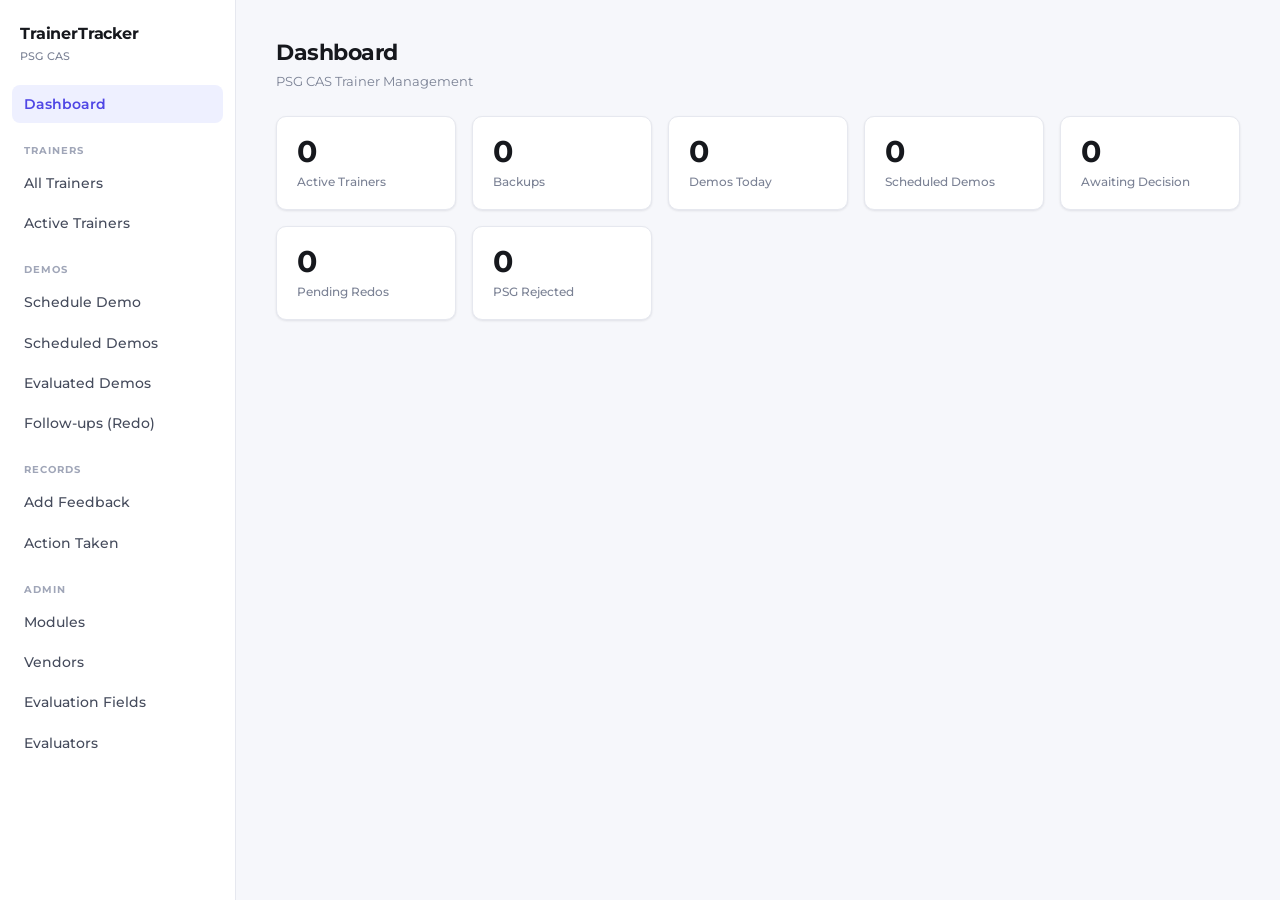
<file: index.html>
<!doctype html>
<html lang="en">
<head>
<meta charset="utf-8">
<meta name="viewport" content="width=device-width, initial-scale=1">
<title>TrainerTracker - PSG CAS</title>
<link rel="stylesheet" href="css/styles.css">
</head>
<body>
<nav id="nav"></nav>
<main id="main"></main>
<div id="loading"><div class="spin-wrap"><div class="spinner"></div><div class="spin-text">Loading…</div></div></div>
<div id="toast"></div>
<div id="modal-overlay" class="hidden"><div id="modal-box"></div></div>

<!-- 1. config + shared code (order matters) -->
<script src="config.js"></script>
<script src="common.js"></script>

<!-- 2. modules: ONE LINE PER MODULE. Nav order follows this order. -->
<script src="modules/dashboard.js"></script>
<script src="modules/trainers.js"></script>
<script src="modules/active.js"></script>
<script src="modules/demos.js"></script>
<script src="modules/feedback.js"></script>
<script src="modules/actions.js"></script>
<script src="modules/admin.js"></script>
<!-- <script src="modules/reports.js"></script>  ← add new modules here -->

<script>boot();</script>
</body>
</html>
</file>
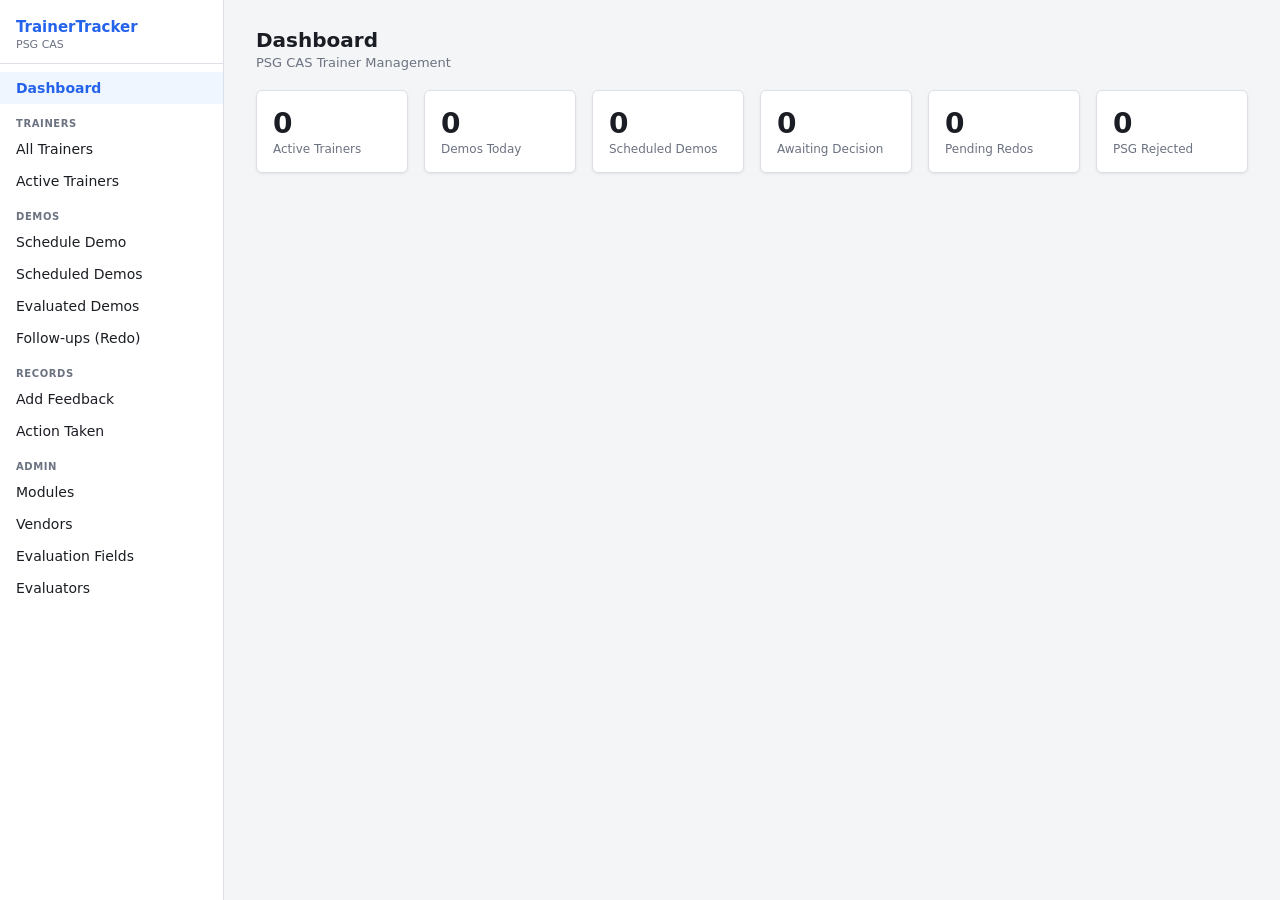
<file: index_old.html>
<!doctype html>
<html lang="en">
<head>
<meta charset="utf-8">
<meta name="viewport" content="width=device-width, initial-scale=1">
<title>TrainerTracker - PSG CAS</title>
<style>
*,*::before,*::after{box-sizing:border-box;margin:0;padding:0}
:root{
  --bg:#f4f5f7;--surface:#fff;--border:#dde1e7;--text:#1a1d23;--muted:#6b7280;
  --accent:#2563eb;--accent-h:#1d4ed8;--green:#16a34a;--amber:#d97706;--red:#dc2626;
  --blue:#2563eb;--grey:#6b7280;--radius:6px;--shadow:0 1px 3px rgba(0,0,0,.08);--nav-w:224px;
}
body{font-family:system-ui,sans-serif;font-size:14px;color:var(--text);background:var(--bg);display:flex;min-height:100vh}
#nav{width:var(--nav-w);background:var(--surface);border-right:1px solid var(--border);display:flex;flex-direction:column;position:fixed;top:0;left:0;bottom:0;z-index:100;overflow-y:auto}
#nav .brand{padding:18px 16px 12px;font-weight:700;font-size:15px;color:var(--accent);border-bottom:1px solid var(--border)}
#nav .brand span{display:block;font-weight:400;font-size:11px;color:var(--muted);margin-top:2px}
#nav ul{list-style:none;padding:8px 0;flex:1}
#nav ul li a{display:block;padding:8px 16px;color:var(--text);text-decoration:none;transition:background .15s}
#nav ul li a:hover{background:var(--bg)}
#nav ul li a.active{background:#eff6ff;color:var(--accent);font-weight:600}
#nav .section-label{padding:14px 16px 4px;font-size:10px;font-weight:700;color:var(--muted);text-transform:uppercase;letter-spacing:.06em}
#main{margin-left:var(--nav-w);flex:1;padding:28px 32px;max-width:1120px}
.page-head{display:flex;align-items:flex-start;justify-content:space-between;gap:16px;margin-bottom:20px;flex-wrap:wrap}
.page-head h1{font-size:20px;font-weight:700}
.page-head .sub{font-size:13px;color:var(--muted);margin-top:3px}
.btns{display:flex;gap:8px;flex-wrap:wrap}
.btn{display:inline-flex;align-items:center;gap:5px;padding:7px 14px;background:var(--accent);color:#fff;border:none;border-radius:var(--radius);font-size:13px;font-weight:500;cursor:pointer;text-decoration:none;transition:background .15s}
.btn:hover{background:var(--accent-h)}
.btn.ghost{background:transparent;color:var(--accent);border:1px solid var(--accent)}
.btn.ghost:hover{background:#eff6ff}
.btn.sm{padding:5px 10px;font-size:12px}
.btn.danger{background:var(--red)}.btn.danger:hover{background:#b91c1c}
.card{background:var(--surface);border:1px solid var(--border);border-radius:var(--radius);padding:20px;margin-bottom:20px;box-shadow:var(--shadow)}
.card-head{display:flex;align-items:center;justify-content:space-between;margin-bottom:14px}
.card-head h2{font-size:15px;font-weight:600}
.stats{display:grid;grid-template-columns:repeat(auto-fill,minmax(145px,1fr));gap:16px;margin-bottom:20px}
.stat{background:var(--surface);border:1px solid var(--border);border-radius:var(--radius);padding:16px;box-shadow:var(--shadow)}
.stat .n{font-size:28px;font-weight:700}.stat .l{font-size:12px;color:var(--muted);margin-top:2px}
.tbl-wrap{overflow-x:auto}
table{width:100%;border-collapse:collapse}
th,td{padding:15px 12px;text-align:left;border-bottom:1px solid var(--border);vertical-align:top}
th{font-size:12px;font-weight:600;color:var(--muted);text-transform:uppercase;letter-spacing:.04em;background:#f9fafb}
tr:hover td{background:#fafbff}
td.actions a{color:var(--accent);text-decoration:none;margin-right:10px;font-size:12px;cursor:pointer}
.badge{display:inline-block;padding:2px 8px;border-radius:99px;font-size:11px;font-weight:600}
.badge.green{background:#dcfce7;color:#166534}.badge.amber{background:#fef3c7;color:#92400e}
.badge.red{background:#fee2e2;color:#991b1b}.badge.blue{background:#dbeafe;color:#1e40af}
.badge.grey{background:#f3f4f6;color:#4b5563}.badge.purple{background:#f3e8ff;color:#6b21a8}
.badge.teal{display:inline-block;padding:2px 8px;border-radius:99px;font-size:11px;font-weight:600;background:#ccfbf1;color:#115e59}
.tag{display:inline-block;padding:2px 7px;background:#eff6ff;color:var(--accent);border-radius:4px;font-size:11px;margin:2px}
.filters{display:flex;gap:10px;flex-wrap:wrap;align-items:flex-end;margin-bottom:16px}
.filters label{display:flex;flex-direction:column;gap:4px;font-size:12px;font-weight:500;color:var(--muted)}
.filters select,.filters input{padding:7px 10px;border:1px solid var(--border);border-radius:var(--radius);font-size:13px;color:var(--text);background:var(--surface);min-width:140px}
.form-grid{display:grid;grid-template-columns:1fr 1fr;gap:16px}
.form-grid.single{grid-template-columns:1fr}
.field{display:flex;flex-direction:column;gap:5px}
.field.full{grid-column:1/-1}
label.lbl{font-size:12px;font-weight:600;color:var(--muted)}
input[type=text],input[type=date],input[type=email],input[type=number],select,textarea{padding:8px 10px;border:1px solid var(--border);border-radius:var(--radius);font-size:13px;color:var(--text);background:var(--surface);width:100%}
textarea{resize:vertical;min-height:70px}
.form-actions{margin-top:20px;display:flex;gap:10px}
.error-msg{color:var(--red);font-size:12px;margin-top:8px}
.hidden{display:none!important}
.score-table td input{padding:5px 8px;width:80px}
.score-table .max-lbl{color:var(--muted);font-size:12px}
.score-total{font-weight:600;margin-top:10px;font-size:13px}
.empty{color:var(--muted);font-size:13px;padding:20px 0;text-align:center}
#loading{position:fixed;inset:0;background:rgba(255,255,255,.80);display:flex;align-items:center;justify-content:center;z-index:9999}
.spin-wrap{display:flex;flex-direction:column;align-items:center;gap:14px}
.spinner{width:40px;height:40px;border:3px solid #dde1e7;border-top-color:var(--accent);border-radius:50%;animation:spin .7s linear infinite}
@keyframes spin{to{transform:rotate(360deg)}}
.spin-text{font-size:13px;font-weight:500;color:var(--accent);letter-spacing:.03em}
#toast{position:fixed;bottom:24px;right:24px;background:#1e293b;color:#fff;padding:10px 18px;border-radius:var(--radius);font-size:13px;z-index:9998;display:none}
#modal-overlay{position:fixed;inset:0;background:rgba(0,0,0,.35);z-index:200;display:flex;align-items:center;justify-content:center}
#modal-box{background:var(--surface);border-radius:var(--radius);padding:24px;width:90%;max-width:580px;max-height:90vh;overflow-y:auto;box-shadow:0 8px 32px rgba(0,0,0,.18)}
#modal-box h2{font-size:16px;margin-bottom:16px}
.jump{display:flex;gap:12px;flex-wrap:wrap;margin-bottom:18px}
.jump a{font-size:12px;color:var(--accent);text-decoration:none}
.jump a:hover{text-decoration:underline}
/* eval score comparison table */
.eval-grid th.eval-col{min-width:110px}
.avg-row td{font-weight:600;background:#f9fafb}
.info-row{display:flex;gap:24px;flex-wrap:wrap;margin-bottom:16px}
.info-row .info-item{font-size:13px}.info-row .info-item span{font-weight:600}

.shimmer{background:linear-gradient(90deg,#f0f0f0 25%,#e0e0e0 50%,#f0f0f0 75%);background-size:200% 100%;animation:shimmer 1.2s infinite;border-radius:4px;height:14px;margin:6px 0}
@keyframes shimmer{0%{background-position:200% 0}100%{background-position:-200% 0}}
.page-enter{animation:fadeSlide .18s ease}
@keyframes fadeSlide{from{opacity:0;transform:translateY(6px)}to{opacity:1;transform:translateY(0)}}
</style>
</head>
<body>
<nav id="nav">
  <div class="brand">TrainerTracker<span>PSG CAS</span></div>
  <ul>
    <li><a href="#" data-page="dashboard">Dashboard</a></li>
    <div class="section-label">Trainers</div>
    <li><a href="#" data-page="trainers">All Trainers</a></li>
    <li><a href="#" data-page="active">Active Trainers</a></li>
    <div class="section-label">Demos</div>
    <li><a href="#" data-page="schedule-demo">Schedule Demo</a></li>
    <li><a href="#" data-page="scheduled">Scheduled Demos</a></li>
    <li><a href="#" data-page="evaluated">Evaluated Demos</a></li>
    <li><a href="#" data-page="followups">Follow-ups (Redo)</a></li>
    <div class="section-label">Records</div>
    <li><a href="#" data-page="add-feedback">Add Feedback</a></li>
    <li><a href="#" data-page="action-taken">Action Taken</a></li>
    <div class="section-label">Admin</div>
    <li><a href="#" data-page="modules">Modules</a></li>
    <li><a href="#" data-page="vendors">Vendors</a></li>
    <li><a href="#" data-page="fields">Evaluation Fields</a></li>
    <li><a href="#" data-page="evaluators">Evaluators</a></li>
  </ul>
</nav>
<main id="main"></main>
<div id="loading"><div class="spin-wrap"><div class="spinner"></div><div class="spin-text">Loading…</div></div></div>
<div id="toast"></div>
<div id="modal-overlay" class="hidden"><div id="modal-box"></div></div>

<script>

// ════════════════════════════════════════════════════════════
// CONFIG
// ════════════════════════════════════════════════════════════


// ── state ─────────────────────────────────────────────────────
let DB = { vendors:[], modules:[], fields:[], evaluators:[], trainers:[], engagements:[], demos:[], evaluations:[], evaluationscores:[], decisions:[], feedback:[] };
let DB_READY = false;
let currentPage = "dashboard", currentParams = {};

// ── utils ─────────────────────────────────────────────────────
const $  = id => document.getElementById(id);
const el = (tag,cls="",html="") => { const e=document.createElement(tag); if(cls)e.className=cls; if(html)e.innerHTML=html; return e; };
const esc = s => String(s||"").replace(/&/g,"&amp;").replace(/</g,"&lt;").replace(/>/g,"&gt;");
const fmt = d => d ? String(d).slice(0,10).split("-").reverse().join("-") : "-";
const fmtToday = () => { const d=new Date(); return d.getFullYear()+"-"+String(d.getMonth()+1).padStart(2,"0")+"-"+String(d.getDate()).padStart(2,"0"); };
const isTrue = v => v===true||v==="TRUE"||v==="true";

function showLoading(v){ $("loading").style.display=v?"flex":"none"; }
function showToast(msg,dur=3000){ const t=$("toast"); t.textContent=msg; t.style.display="block"; setTimeout(()=>t.style.display="none",dur); }

// ── API ───────────────────────────────────────────────────────
// ════════════════════════════════════════════════════════════
// TURSO CONNECTION  (fill these two in)
// ════════════════════════════════════════════════════════════
const TURSO_URL   = "https://trainertracker-psgcas-cdc.aws-ap-south-1.turso.io";
const TURSO_TOKEN = "eyJhbGciOiJFZERTQSIsInR5cCI6IkpXVCJ9.[base64].N2ecOh0YfyiJXMRlRXkI8a3bcIicDfUuAkr0pHvIcs1Zevrmm5CeG-v7p-STtomLa9l7CXFrndO5EINr3VOvDA";

// ── low-level helpers ─────────────────────────────────────────
function tDecode(v){
  if(!v || v.type==="null") return "";
  if(v.type==="integer" || v.type==="float") return Number(v.value);
  return v.value;
}
function tEncode(v){
  if(v===null || v===undefined || v==="") return {type:"null"};
  if(typeof v==="boolean") return {type:"integer", value: v?"1":"0"};
  if(typeof v==="number")  return Number.isInteger(v) ? {type:"integer", value:String(v)} : {type:"float", value:v};
  return {type:"text", value:String(v)};
}
function tStmt(sql, args){ return {sql: sql, args: (args||[]).map(tEncode)}; }

async function tFetch(requests){
  const r = await fetch(TURSO_URL + "/v2/pipeline", {
    method: "POST",
    headers: {"Authorization":"Bearer "+TURSO_TOKEN, "Content-Type":"application/json"},
    body: JSON.stringify({requests: requests.concat([{type:"close"}])})
  });
  if(!r.ok) throw new Error("Database error " + r.status + ": " + (await r.text()).slice(0,200));
  const j = await r.json();
  j.results.forEach(res => { if(res.type==="error") throw new Error(res.error.message); });
  return j.results;
}

function tRows(result){
  const cols = result.cols.map(c => c.name);
  return result.rows.map(row => {
    const o = {};
    cols.forEach((c,i) => {
      const v = tDecode(row[i]);
      o[c] = (c==="Active") ? (Number(v)===1) : v;   // 1/0 -> true/false for your page
    });
    return o;
  });
}

// run ONE statement, return last inserted id
async function tRun(sql, args){
  const res = await tFetch([{type:"execute", stmt:tStmt(sql,args)}]);
  return Number(res[0].response.result.last_insert_rowid) || 0;
}

// run SEVERAL statements all-or-nothing; returns the inserted id of each
async function tTx(list){
  const steps = [{stmt:{sql:"BEGIN IMMEDIATE"}}];
  list.forEach((s,i) => steps.push({stmt:tStmt(s[0],s[1]), condition:{type:"ok", step:i}}));
  const n = list.length;
  steps.push({stmt:{sql:"COMMIT"},   condition:{type:"ok", step:n}});
  steps.push({stmt:{sql:"ROLLBACK"}, condition:{type:"not", cond:{type:"ok", step:n+1}}});
  const res = await tFetch([{type:"batch", batch:{steps:steps}}]);
  const out = res[0].response.result;
  const err = (out.step_errors||[]).find(e => e);
  if(err) throw new Error(err.message);
  return list.map((_,i) => Number(out.step_results[i+1].last_insert_rowid) || 0);
}

// ── READ: everything in one request ───────────────────────────
const TABLES = {
  vendors:"Vendors", modules:"Modules", fields:"Fields", trainers:"Trainers",
  engagements:"Engagements", demos:"Demos", evaluators:"Evaluators",
  evaluations:"Evaluations", evaluationscores:"EvaluationScores",
  decisions:"Decisions", feedback:"Feedback"
};
async function apiGet(action){
  if(action !== "all") throw new Error("Unknown action: " + action);
  const keys = Object.keys(TABLES);
  const res = await tFetch(keys.map(k => ({type:"execute", stmt:{sql:"SELECT * FROM " + TABLES[k]}})));
  const out = {};
  keys.forEach((k,i) => { out[k] = tRows(res[i].response.result); });
  return out;
}

// ── WRITE: one entry per action your page uses ────────────────
const ACTIONS = {
  addVendor: async p => ({VendorID: await tRun(
    "INSERT INTO Vendors (Name,ContactPerson,Phone,Email,Active) VALUES (?,?,?,?,1)",
    [p.Name,p.ContactPerson,p.Phone,p.Email])}),

  addModule: async p => ({ModuleID: await tRun(
    "INSERT INTO Modules (Name,Description,Active) VALUES (?,?,1)",
    [p.Name,p.Description])}),

  addField: async p => ({FieldID: await tRun(
    "INSERT INTO Fields (ModuleID,Criterion,MinMarks,MaxMarks,DisplayOrder,Active) VALUES (?,?,?,?,?,1)",
    [p.ModuleID,p.Criterion,Number(p.MinMarks)||0,Number(p.MaxMarks)||10,Number(p.DisplayOrder)||1])}),

  updateField: async p => { await tRun(
    "UPDATE Fields SET Criterion=?,MinMarks=?,MaxMarks=?,DisplayOrder=?,Active=? WHERE FieldID=?",
    [p.Criterion,Number(p.MinMarks),Number(p.MaxMarks),Number(p.DisplayOrder),(p.Active===true||p.Active==="true")?1:0,p.FieldID]); return {}; },

  addEvaluator: async p => ({EvaluatorID: await tRun(
    "INSERT INTO Evaluators (Name,Active) VALUES (?,1)", [p.Name])}),

  updateEvaluator: async p => { await tRun(
    "UPDATE Evaluators SET Name=?,Active=? WHERE EvaluatorID=?",
    [p.Name,(p.Active===true||p.Active==="true")?1:0,p.EvaluatorID]); return {}; },

  addTrainer: async p => {
    const ids = await tTx([
      ["INSERT INTO Trainers (Name,Phone,Email,Notes,Active) VALUES (?,?,?,?,1)", [p.Name,p.Phone,p.Email,p.Notes]],
      ["INSERT INTO Engagements (TrainerID,VendorID,Type,StartDate) VALUES (last_insert_rowid(),?,?,?)", [p.VendorID,p.Type,p.StartDate||fmtToday()]]
    ]);
    return {TrainerID: ids[0], EngagementID: ids[1]};
  },

  editTrainer: async p => { await tRun(
    "UPDATE Trainers SET Name=?,Phone=?,Email=?,Notes=? WHERE TrainerID=?",
    [p.Name,p.Phone,p.Email,p.Notes,p.TrainerID]); return {}; },

  addEngagement: async p => {
    const ids = await tTx([
      ["UPDATE Engagements SET EndDate=? WHERE TrainerID=? AND (EndDate IS NULL OR EndDate='')", [p.StartDate,p.TrainerID]],
      ["INSERT INTO Engagements (TrainerID,VendorID,Type,StartDate) VALUES (?,?,?,?)", [p.TrainerID,p.VendorID,p.Type,p.StartDate]]
    ]);
    return {EngagementID: ids[1]};
  },

  scheduleDemo: async p => ({DemoID: await tRun(
    "INSERT INTO Demos (TrainerID,ModuleID,Topic,DemoDate,Status) VALUES (?,?,?,?,'SCHEDULED')",
    [p.TrainerID,p.ModuleID,p.Topic,p.DemoDate])}),

  editDemo: async p => {
    if(p.Status==="CANCELLED")
      await tRun("UPDATE Demos SET Topic=?,DemoDate=?,ModuleID=?,Status='CANCELLED' WHERE DemoID=?", [p.Topic,p.DemoDate,p.ModuleID,p.DemoID]);
    else
      await tRun("UPDATE Demos SET Topic=?,DemoDate=?,ModuleID=? WHERE DemoID=?", [p.Topic,p.DemoDate,p.ModuleID,p.DemoID]);
    return {};
  },

  submitEvaluation: async p => {
    const scores = Array.isArray(p.Scores) ? p.Scores : [];
    const list = [["INSERT INTO Evaluations (DemoID,EvaluatorID,Remarks,SubmittedOn) VALUES (?,?,?,?)", [p.DemoID,p.EvaluatorID,p.Remarks,fmtToday()]]];
    scores.forEach(sc => list.push([
      "INSERT INTO EvaluationScores (EvalID,FieldID,Criterion,Score,MinAtTime,MaxAtTime) VALUES ((SELECT MAX(EvalID) FROM Evaluations),?,?,?,?,?)",
      [sc.FieldID,sc.Criterion,Number(sc.Score)||0,Number(sc.MinAtTime)||0,Number(sc.MaxAtTime)||0]]));
    list.push(["UPDATE Demos SET Status='EVALUATED' WHERE DemoID=? AND Status='SCHEDULED'", [p.DemoID]]);
    const ids = await tTx(list);
    return {EvalID: ids[0]};
  },

  decideDemo: async p => {
    const level = p.Level || "ALL";
    const ids = await tTx([
      ["UPDATE Demos SET Status='DECIDED',Outcome=?,Level=?,RejectScope=?,FinalRemarks=?,DecidedBy=? WHERE DemoID=?",
        [p.Outcome,level,p.RejectScope,p.FinalRemarks,p.DecidedBy,p.DemoID]],
      ["INSERT INTO Decisions (TrainerID,ModuleID,Level,Status,EffectiveDate,Reason,DemoID) " +
       "SELECT TrainerID, CASE WHEN ?='PERM_REJECT' AND ?='PSG' THEN NULL ELSE ModuleID END, ?, ?, DemoDate, ?, DemoID FROM Demos WHERE DemoID=?",
        [p.Outcome,p.RejectScope,level,p.Outcome,p.FinalRemarks,p.DemoID]]
    ]);
    return {DecisionID: ids[1]};
  },

  updateDecision: async p => {
    const level = p.Level || "ALL";
    await tTx([
      ["UPDATE Demos SET Outcome=?,Level=?,RejectScope=?,FinalRemarks=?,DecidedBy=? WHERE DemoID=?",
        [p.Outcome,level,p.RejectScope,p.FinalRemarks,p.DecidedBy,p.DemoID]],
      ["UPDATE Decisions SET Status=?,Level=?,Reason=?,ModuleID=(CASE WHEN ?='PERM_REJECT' AND ?='PSG' THEN NULL ELSE (SELECT ModuleID FROM Demos WHERE DemoID=?) END) WHERE DemoID=?",
        [p.Outcome,level,p.FinalRemarks,p.Outcome,p.RejectScope,p.DemoID,p.DemoID]]
    ]);
    return {};
  },

  updateEvaluation: async p => {
    const scores = Array.isArray(p.Scores) ? p.Scores : [];
    const list = [["UPDATE Evaluations SET EvaluatorID=?,Remarks=? WHERE EvalID=?", [p.EvaluatorID,p.Remarks,p.EvalID]]];
    scores.forEach(sc => list.push(["UPDATE EvaluationScores SET Score=? WHERE EvalID=? AND FieldID=?", [Number(sc.Score)||0,p.EvalID,sc.FieldID]]));
    await tTx(list);
    return {};
  },

  recordAction: async p => {
    const level = p.Level || "ALL";
    const fresh = (p.FreshStart===true || p.FreshStart==="true");
    const list = [];
    if (fresh) list.push(["INSERT INTO Decisions (TrainerID,ModuleID,Level,Status,EffectiveDate,Reason,ActionType,TakenBy) VALUES (?,NULL,'ALL','FRESH_START',?,?,'Fresh start',?)",
      [p.TrainerID,fmtToday(),p.Reason,p.TakenBy]]);
    list.push(["INSERT INTO Decisions (TrainerID,ModuleID,Level,Status,EffectiveDate,Reason,ActionType,TakenBy) VALUES (?,?,?,?,?,?,'Action',?)",
      [p.TrainerID,p.ModuleID,level,p.Status,fmtToday(),p.Reason,p.TakenBy]]);
    const ids = await tTx(list);
    return {DecisionID: ids[ids.length-1]};
  },

  addFeedback: async p => ({FeedbackID: await tRun(
    "INSERT INTO Feedback (TrainerID,TrainingDate,Session,BatchDept,Feedback,Rating) VALUES (?,?,?,?,?,?)",
    [p.TrainerID,p.TrainingDate,p.Session,p.BatchDept,p.Feedback,p.Rating])})
};

async function apiCall(payload){
  const fn = ACTIONS[payload.action];
  if(!fn) throw new Error("Unknown action: " + payload.action);
  return await fn(payload);
}

// ── data loading: ONE request fetches everything ──────────────
async function loadPageSheets() {
  if (DB_READY) return;
  showLoading(true);
  try {
    const data = await apiGet("all");
    Object.keys(data).forEach(k => { DB[k] = data[k]; });
    DB_READY = true;
  } catch(e) { alert("Could not load data: " + e.message); }
  showLoading(false);
}

// after a save: one request refreshes everything (arguments are ignored)
async function loadAll() {
  const data = await apiGet("all");
  Object.keys(data).forEach(k => { DB[k] = data[k]; });
  DB_READY = true;
}

// silent background refresh, never blocks the screen
async function refreshAll() {
  try { await loadAll(); } catch(e) { console.warn("Background refresh failed", e); }
}

// ── router ────────────────────────────────────────────────────
function nav(page, params={}) {
  currentPage = page; currentParams = params;
  document.querySelectorAll("#nav a").forEach(a => a.classList.toggle("active", a.dataset.page===page));
  const m = $("main"); m.innerHTML=""; m.className="page-enter";
  // show shimmer while loading
  m.innerHTML = `<div style="padding:20px"><div class="shimmer" style="width:40%;height:22px;margin-bottom:18px"></div>${[...Array(4)].map(()=>'<div class="shimmer"></div>').join("")}</div>`;
  loadPageSheets(page, params).then(() => {
    m.innerHTML = ""; m.className = "page-enter";
    const pages = { dashboard, trainers, active, scheduled, evaluated, followups,
      "schedule-demo": scheduleDemoPage, "demo-detail": demoDetail,
      "add-feedback": addFeedbackPage, "trainer-detail": trainerDetail, "action-taken": actionTakenPage,
      modules, vendors, fields, evaluators };
    if (pages[page]) pages[page](m, params);
    else m.innerHTML = "<p>Page not found.</p>";
  });
}
document.querySelectorAll("#nav a").forEach(a => a.addEventListener("click", e => { e.preventDefault(); nav(a.dataset.page); }));

function openModal(html){ $("modal-box").innerHTML=html; $("modal-overlay").classList.remove("hidden"); }
function closeModal(){ $("modal-overlay").classList.add("hidden"); }
$("modal-overlay").addEventListener("click", e => { if(e.target===$("modal-overlay")) closeModal(); });

// ════════════════════════════════════════════════════════════
// Logic helpers
// ════════════════════════════════════════════════════════════
const activeModules  = () => DB.modules.filter(m=>isTrue(m.Active));
const activeVendors  = () => DB.vendors.filter(v=>isTrue(v.Active));
const activeTrainers = () => DB.trainers.filter(t=>isTrue(t.Active));
const activeEvaluators = () => DB.evaluators.filter(e=>isTrue(e.Active));

function currentEngagement(tid) {
  return DB.engagements.find(e=>String(e.TrainerID)===String(tid)&&(!e.EndDate||e.EndDate===""))||null;
}
function trainerDecisions(tid) {
  const all=DB.decisions.filter(d=>String(d.TrainerID)===String(tid));
  let fsId=0;
  all.forEach(d=>{ if(d.Status==="FRESH_START"&&Number(d.DecisionID)>fsId) fsId=Number(d.DecisionID); });
  return all.filter(d=>d.Status!=="FRESH_START"&&(fsId===0||isNaN(Number(d.DecisionID))||Number(d.DecisionID)>fsId));
}

function levelCells(decisions, modules) {
  const sorted = [...decisions].sort((a,b)=>{
    const da=new Date(a.EffectiveDate),db=new Date(b.EffectiveDate);
    return da-db||Number(a.DecisionID)-Number(b.DecisionID);
  });
  const cells={};
  modules.forEach(m=>{ cells[String(m.ModuleID)]={UG:null,PG:null}; });
  sorted.forEach(d=>{
    const levels=(!d.Level||d.Level==="ALL")?["UG","PG"]:[d.Level];
    const all=!d.ModuleID||d.ModuleID==="";
    modules.forEach(m=>{
      const mid=String(m.ModuleID);
      if(!all&&String(d.ModuleID)!==mid) return;
      levels.forEach(lv=>{
        const cur=cells[mid][lv];
        if(cur&&cur.Status==="PERM_REJECT"&&d.DemoID&&d.Status!=="PERM_REJECT") return;
        cells[mid][lv]=d;
      });
    });
  });
  return cells;
}

function approvedItems(decisions, modules) {
  const cells=levelCells(decisions,modules);
  return modules.reduce((acc,m)=>{
    const mid=String(m.ModuleID),cell=cells[mid]||{};
    const levels=["UG","PG"].filter(lv=>cell[lv]&&cell[lv].Status==="SELECTED");
    if(levels.length) acc.push({module:m,levels});
    return acc;
  },[]);
}
function approvalTags(items){ return items.map(i=>i.module.Name+" ("+(i.levels.length===2?"All":i.levels[0])+")"); }

function rejectedModulesList(decisions, modules) {
  const cells=levelCells(decisions,modules);
  return modules.filter(m=>{
    const mid=String(m.ModuleID),cell=cells[mid]||{};
    return cell.UG&&cell.UG.Status==="PERM_REJECT"&&cell.PG&&cell.PG.Status==="PERM_REJECT";
  });
}

function trainerStatus(decisions, modules) {
  if(!decisions.length) return "NONE";
  const cells=levelCells(decisions,modules);
  let rejCount=0,psgAll=true;
  modules.forEach(m=>{
    const mid=String(m.ModuleID),cell=cells[mid]||{};
    const ugPerm=cell.UG&&cell.UG.Status==="PERM_REJECT";
    const pgPerm=cell.PG&&cell.PG.Status==="PERM_REJECT";
    if(ugPerm&&pgPerm){
      rejCount++;
      if((cell.UG&&String(cell.UG.ModuleID)!=="")||(cell.PG&&String(cell.PG.ModuleID)!=="")) psgAll=false;
    } else psgAll=false;
  });
  if(rejCount===0) return "ACTIVE";
  if(rejCount===modules.length&&psgAll) return "PERM_REJECT_ALL";
  return "PERM_REJECT_MODULES";
}

function pendingRedos() {
  // demos with DECIDED status and REDO outcome where no later decided demo exists for same trainer+module
  const groups={};
  DB.demos.filter(d=>d.Status==="DECIDED").forEach(d=>{
    const key=d.TrainerID+"_"+d.ModuleID;
    const cur=groups[key];
    if(!cur||new Date(d.DemoDate)>new Date(cur.DemoDate)||
       (d.DemoDate===cur.DemoDate&&Number(d.DemoID)>Number(cur.DemoID))) groups[key]=d;
  });
  return Object.values(groups).filter(d=>d.Outcome==="REDO");
}

function completedRedos() {
  const groups={};
  DB.demos.filter(d=>d.Status==="DECIDED").forEach(d=>{
    const key=d.TrainerID+"_"+d.ModuleID;
    if(!groups[key]) groups[key]=[];
    groups[key].push(d);
  });
  const completed=[];
  Object.values(groups).forEach(demos=>{
    const sorted=demos.sort((a,b)=>new Date(b.DemoDate)-new Date(a.DemoDate)||Number(b.DemoID)-Number(a.DemoID));
    if(sorted[0].Outcome!=="REDO"&&sorted.some(d=>d.Outcome==="REDO")) completed.push(sorted[0]);
  });
  return completed;
}

const trainerName  = id => { const t=DB.trainers.find(x=>String(x.TrainerID)===String(id)); return t?t.Name:"Unknown"; };
const moduleName   = id => { const m=DB.modules.find(x=>String(x.ModuleID)===String(id));   return m?m.Name:"Unknown"; };
const vendorName   = id => { const v=DB.vendors.find(x=>String(x.VendorID)===String(id));   return v?v.Name:"Unknown"; };
const evaluatorName= id => { const e=DB.evaluators.find(x=>String(x.EvaluatorID)===String(id)); return e?e.Name:"Unknown"; };

const demoBadge = d => {
  if(d.Status==="SCHEDULED") return "blue";
  if(d.Status==="EVALUATED") return "purple";
  if(d.Status==="DECIDED"){
    return {SELECTED:"green",BACKUP:"teal",REJECTED:"amber",REDO:"blue",PERM_REJECT:"red"}[d.Outcome]||"grey";
  }
  return "grey";
};
const demoStatusLabel = d => {
  if(d.Status==="SCHEDULED") return "Scheduled";
  if(d.Status==="EVALUATED") return "Awaiting decision";
  if(d.Status==="DECIDED"){
    if(d.Outcome==="SELECTED") return "Selected"+(d.Level&&d.Level!=="ALL"?" ("+d.Level+")":"");
    if(d.Outcome==="BACKUP") return "Backup"+(d.Level&&d.Level!=="ALL"?" ("+d.Level+")":"");
    if(d.Outcome==="PERM_REJECT") return d.RejectScope==="PSG"?"Rejected for PSG":"Rejected for module";
    if(d.Outcome==="REJECTED") return "Rejected";
    if(d.Outcome==="REDO") return "Redo";
  }
  return d.Status||"-";
};

// ════════════════════════════════════════════════════════════
// Pages
// ════════════════════════════════════════════════════════════

// ── Dashboard ─────────────────────────────────────────────────
function dashboard(m) {
  const mods=activeModules();
  const engs={};
  DB.engagements.forEach(e=>{ if(!e.EndDate||e.EndDate==="") engs[String(e.TrainerID)]=e; });
  let active=0,psgRej=0;
  activeTrainers().forEach(t=>{
    const dec=trainerDecisions(t.TrainerID),status=trainerStatus(dec,mods);
    if(status==="ACTIVE"&&engs[String(t.TrainerID)]) active++;
    if(status==="PERM_REJECT_ALL") psgRej++;
  });
  const today=fmtToday();
  const scheduled=DB.demos.filter(d=>d.Status==="SCHEDULED");
  const scheduledToday=scheduled.filter(d=>String(d.DemoDate).slice(0,10)===today);
  const awaitingDecision=DB.demos.filter(d=>d.Status==="EVALUATED");
  const redos=pendingRedos();

  m.innerHTML=`
    <div class="page-head"><div><h1>Dashboard</h1><div class="sub">PSG CAS Trainer Management</div></div></div>
    <div class="stats">
      <div class="stat"><div class="n">${active}</div><div class="l">Active Trainers</div></div>
      <div class="stat"><div class="n">${scheduledToday.length}</div><div class="l">Demos Today</div></div>
      <div class="stat"><div class="n">${scheduled.length}</div><div class="l">Scheduled Demos</div></div>
      <div class="stat"><div class="n">${awaitingDecision.length}</div><div class="l">Awaiting Decision</div></div>
      <div class="stat"><div class="n">${redos.length}</div><div class="l">Pending Redos</div></div>
      <div class="stat"><div class="n">${psgRej}</div><div class="l">PSG Rejected</div></div>
    </div>
    ${awaitingDecision.length?`<div class="card">
      <div class="card-head"><h2>Awaiting Decision (${awaitingDecision.length})</h2><a class="btn sm ghost" href="#" onclick="nav('scheduled');return false;">View all</a></div>
      <div class="tbl-wrap"><table>
        <tr><th>Trainer</th><th>Module</th><th>Date</th><th>Evaluations</th><th></th></tr>
        ${awaitingDecision.slice(0,5).map(d=>{
          const evalCount=DB.evaluations.filter(ev=>String(ev.DemoID)===String(d.DemoID)).length;
          return `<tr>
            <td><a href="#" onclick="nav('demo-detail',{id:'${d.DemoID}'});return false;">${esc(trainerName(d.TrainerID))}</a></td>
            <td>${esc(moduleName(d.ModuleID))}</td><td>${fmt(d.DemoDate)}</td>
            <td>${evalCount} evaluator${evalCount!==1?"s":""}</td>
            <td class="actions"><a href="#" onclick="nav('demo-detail',{id:'${d.DemoID}',mode:'decide'});return false;">Decide →</a></td>
          </tr>`;
        }).join("")}
      </table></div></div>`:""}
    ${scheduledToday.length?`<div class="card">
      <div class="card-head"><h2>Today's Scheduled Demos</h2></div>
      <div class="tbl-wrap"><table>
        <tr><th>Trainer</th><th>Module</th><th>Topic</th><th></th></tr>
        ${scheduledToday.map(d=>`<tr>
          <td>${esc(trainerName(d.TrainerID))}</td><td>${esc(moduleName(d.ModuleID))}</td><td>${esc(d.Topic)}</td>
          <td class="actions"><a href="#" onclick="nav('demo-detail',{id:'${d.DemoID}',mode:'evaluate'});return false;">Evaluate</a></td>
        </tr>`).join("")}
      </table></div></div>`:""}
  `;
}

// ── Scheduled Demos ───────────────────────────────────────────
function scheduled(m) {
  const all=DB.demos.filter(d=>d.Status==="SCHEDULED"||d.Status==="EVALUATED")
    .sort((a,b)=>new Date(a.DemoDate)-new Date(b.DemoDate)||Number(a.DemoID)-Number(b.DemoID));

  m.innerHTML=`
    <div class="page-head">
      <div><h1>Scheduled Demos</h1><div class="sub">Click a demo to evaluate or decide the outcome.</div></div>
      <a class="btn" href="#" onclick="nav('schedule-demo');return false;">+ Schedule Demo</a>
    </div>
    <div class="card"><div class="tbl-wrap"><table>
      <tr><th>Date</th><th>Trainer</th><th>Module</th><th>Topic</th><th>Status</th><th>Evaluations</th><th></th></tr>
      ${all.map(d=>{
        const evalCount=DB.evaluations.filter(ev=>String(ev.DemoID)===String(d.DemoID)).length;
        return `<tr>
          <td>${fmt(d.DemoDate)}</td>
          <td><a href="#" onclick="nav('trainer-detail',{id:'${d.TrainerID}'});return false;">${esc(trainerName(d.TrainerID))}</a></td>
          <td>${esc(moduleName(d.ModuleID))}</td><td>${esc(d.Topic)}</td>
          <td><span class="badge ${d.Status==="SCHEDULED"?"blue":"purple"}">${d.Status==="SCHEDULED"?"Scheduled":"Awaiting decision"}</span></td>
          <td>${evalCount}</td>
          <td class="actions">
            <a href="#" onclick="nav('demo-detail',{id:'${d.DemoID}',mode:'evaluate'});return false;">Evaluate</a>
            ${d.Status==="EVALUATED"?`<a href="#" onclick="nav('demo-detail',{id:'${d.DemoID}',mode:'decide'});return false;">Decide</a>`:""}
            ${d.Status==="SCHEDULED"?`<a href="#" onclick="showEditDemo('${d.DemoID}');return false;">Edit</a>`:""}
          </td>
        </tr>`;
      }).join("")||`<tr><td colspan="7" class="empty">No scheduled demos.</td></tr>`}
    </table></div></div>
  `;
}

// ── Schedule Demo page ────────────────────────────────────────
function scheduleDemoPage(m, params={}) {
  const preTrainer = params.trainerID || "";

  m.innerHTML = `
    <div class="page-head"><div><h1>Schedule Demo</h1></div></div>
    <div class="card">
      <div class="form-grid">
        <div class="field">
          <label class="lbl">Vendor *</label>
          <select id="sd-vendor" onchange="sdFilterTrainers()">
            <option value="">-- select vendor --</option>
            ${activeVendors().map(v => `<option value="${v.VendorID}">${esc(v.Name)}</option>`).join("")}
          </select>
        </div>
        <div class="field">
          <label class="lbl">Trainer *</label>
          <select id="sd-trainer" disabled>
            <option value="">-- select vendor first --</option>
          </select>
        </div>
        <div class="field">
          <label class="lbl">Module *</label>
          <select id="sd-module">
            <option value="">-- select --</option>
            ${activeModules().map(mod => `<option value="${mod.ModuleID}">${esc(mod.Name)}</option>`).join("")}
          </select>
        </div>
        <div class="field">
          <label class="lbl">Demo Date *</label>
          <input type="date" id="sd-date" value="${fmtToday()}">
        </div>
        <div class="field full">
          <label class="lbl">Topic</label>
          <input type="text" id="sd-topic" placeholder="e.g. Percentages, Time and Work">
        </div>
      </div>
      <div class="form-actions">
        <button class="btn" onclick="submitScheduleDemo()">Schedule</button>
        <button class="btn ghost" onclick="nav('scheduled')">Cancel</button>
      </div>
      <div class="error-msg hidden" id="sd-err"></div>
    </div>
  `;

  // If arriving with a pre-selected trainer, auto-select their vendor
  if (preTrainer) {
    const eng = currentEngagement(preTrainer);
    if (eng) {
      $("sd-vendor").value = String(eng.VendorID);
      sdFilterTrainers();
      $("sd-trainer").value = String(preTrainer);
    }
  }
}

window.sdFilterTrainers = function() {
  const vendorID = $("sd-vendor").value;
  const sel = $("sd-trainer");
  if (!vendorID) {
    sel.innerHTML = `<option value="">-- select vendor first --</option>`;
    sel.disabled = true;
    return;
  }
  // find trainers currently engaged with this vendor
  const matched = activeTrainers().filter(t => {
    const eng = currentEngagement(t.TrainerID);
    return eng && String(eng.VendorID) === vendorID;
  });
  if (!matched.length) {
    sel.innerHTML = `<option value="">No trainers for this vendor</option>`;
    sel.disabled = true;
    return;
  }
  sel.innerHTML = `<option value="">-- select trainer --</option>` +
    matched.map(t => `<option value="${t.TrainerID}">${esc(t.Name)}</option>`).join("");
  sel.disabled = false;
};

window.submitScheduleDemo = async function() {
  const trainer=$("sd-trainer").value, module=$("sd-module").value, errEl=$("sd-err");
  if(!trainer||!module){ errEl.textContent="Trainer and Module are required."; errEl.classList.remove("hidden"); return; }
  try {
    showLoading(true);
    const topic=$("sd-topic").value.trim(), date=$("sd-date").value;
    const res = await apiCall({action:"scheduleDemo", TrainerID:trainer, ModuleID:module, Topic:topic, DemoDate:date});
    DB.demos.push({DemoID:res.DemoID, TrainerID:trainer, ModuleID:module, Topic:topic, DemoDate:date,
      Status:"SCHEDULED", Outcome:"", Level:"", RejectScope:"", FinalRemarks:"", DecidedBy:""});
    showToast("Demo scheduled."); nav("scheduled"); refreshAll();
  } catch(e){ errEl.textContent=e.message; errEl.classList.remove("hidden"); }
  showLoading(false);
};

// ── Demo Detail (evaluate + decide) ──────────────────────────
function demoDetail(m, params={}) {
  const did=String(params.id);
  const demo=DB.demos.find(d=>String(d.DemoID)===did);
  if(!demo){ m.innerHTML="<p>Demo not found.</p>"; return; }
  const mode=params.mode||"view";

  const evals=DB.evaluations.filter(ev=>String(ev.DemoID)===did);
  const mods=activeModules();
  const modFields=DB.fields.filter(f=>String(f.ModuleID)===String(demo.ModuleID)&&isTrue(f.Active))
    .sort((a,b)=>Number(a.DisplayOrder)-Number(b.DisplayOrder));

  // build per-evaluator score maps
  const evalScoreMap={}; // evalId -> {fieldId -> score}
  DB.evaluationscores.forEach(sc=>{
    const ev=evals.find(e=>String(e.EvalID)===String(sc.EvalID));
    if(!ev) return;
    if(!evalScoreMap[sc.EvalID]) evalScoreMap[sc.EvalID]={};
    evalScoreMap[sc.EvalID][String(sc.FieldID)]=sc;
  });

  // scores comparison table
  let scoresHtml="";
  if(evals.length&&modFields.length){
    const totals=evals.map(ev=>{
      let s=0,mx=0;
      modFields.forEach(f=>{
        const sc=evalScoreMap[ev.EvalID]?.[String(f.FieldID)];
        s+=sc?Number(sc.Score):0; mx+=Number(f.MaxMarks);
      });
      return {score:s,max:mx};
    });
    scoresHtml=`<div class="card">
      <div class="card-head"><h2>Evaluation Scores</h2></div>
      <div class="tbl-wrap"><table class="eval-grid">
        <tr>
          <th>Criterion</th>
          ${evals.map(ev=>`<th class="eval-col">${esc(evaluatorName(ev.EvaluatorID))}</th>`).join("")}
          ${evals.length>1?`<th>Average</th>`:""}
        </tr>
        ${modFields.map(f=>{
          const scores=evals.map(ev=>evalScoreMap[ev.EvalID]?.[String(f.FieldID)]);
          const vals=scores.map(sc=>sc?Number(sc.Score):"-");
          const nums=vals.filter(v=>v!=="-");
          const avg=nums.length?Math.round(nums.reduce((a,b)=>a+b,0)/nums.length*10)/10:"-";
          return `<tr>
            <td><b>${esc(f.Criterion)}</b> <span class="muted" style="font-size:11px">/ ${f.MaxMarks}</span></td>
            ${vals.map(v=>`<td>${v}</td>`).join("")}
            ${evals.length>1?`<td>${avg}</td>`:""}
          </tr>`;
        }).join("")}
        <tr class="avg-row">
          <td>Total</td>
          ${totals.map(t=>`<td>${t.score} / ${t.max} <span class="muted">(${t.max?Math.round(t.score/t.max*100):0}%)</span></td>`).join("")}
          ${evals.length>1?`<td>${totals.length?Math.round(totals.reduce((a,t)=>a+t.score,0)/totals.length*10)/10:"-"} avg</td>`:""}
        </tr>
      </table></div>
      ${evals.map(ev=>`<div style="margin-top:12px;font-size:13px"><b>${esc(evaluatorName(ev.EvaluatorID))}:</b> ${esc(ev.Remarks)||'<span class="muted">No remarks</span>'} <a href="#" onclick="showEditEvaluation('${ev.EvalID}');return false;" style="margin-left:10px;font-size:12px;color:var(--accent);text-decoration:none">Edit</a></div>`).join("")}
    </div>`;
  } else if(evals.length&&!modFields.length){
    scoresHtml=`<div class="card"><div class="card-head"><h2>Evaluations (${evals.length})</h2></div>
      ${evals.map(ev=>`<div style="margin-bottom:12px;font-size:13px"><b>${esc(evaluatorName(ev.EvaluatorID))}</b> - ${esc(ev.Remarks)||"No remarks"}</div>`).join("")}
    </div>`;
  }

  // evaluate form (if SCHEDULED or EVALUATED - can always add more)
  let evaluateHtml="";
  if(mode==="evaluate"&&(demo.Status==="SCHEDULED"||demo.Status==="EVALUATED")){
    const evalOptions=activeEvaluators().map(e=>`<option value="${e.EvaluatorID}">${esc(e.Name)}</option>`).join("");
    evaluateHtml=`<div class="card" id="sec-evaluate">
      <div class="card-head"><h2>Submit Evaluation</h2></div>
      <div class="form-grid">
        <div class="field full">
          <label class="lbl">Evaluator *</label>
          <select id="ev-evaluator"><option value="">-- select --</option>${evalOptions}</select>
        </div>
        ${modFields.length?`
        <div class="field full">
          <div class="tbl-wrap"><table class="score-table" id="ev-score-table">
            <tr><th>Criterion</th><th>Score</th><th>Max</th></tr>
            ${modFields.map(f=>`<tr class="score-row" data-field-id="${f.FieldID}" data-max="${f.MaxMarks}" data-min="${f.MinMarks}" data-criterion="${esc(f.Criterion)}">
              <td>${esc(f.Criterion)}</td>
              <td><input type="number" min="${f.MinMarks}" max="${f.MaxMarks}" step="1" value="${f.MinMarks}" oninput="calcEvalTotal()"></td>
              <td class="max-lbl">/ ${f.MaxMarks}</td>
            </tr>`).join("")}
          </table></div>
          <div class="score-total" id="ev-total"></div>
        </div>`:""}
        <div class="field full"><label class="lbl">Remarks</label><textarea id="ev-remarks"></textarea></div>
      </div>
      <div class="form-actions">
        <button class="btn" onclick="submitEvaluation('${did}')">Submit Evaluation</button>
      </div>
      <div class="error-msg hidden" id="ev-err"></div>
    </div>`;
  }

  // decide form (if EVALUATED)
  let decideHtml="";
  if(mode==="decide"&&demo.Status==="EVALUATED"){
    decideHtml=`<div class="card" id="sec-decide">
      <div class="card-head"><h2>Set Final Outcome</h2></div>
      <div class="form-grid">
        <div class="field">
          <label class="lbl">Outcome *</label>
          <select id="dec-outcome" onchange="toggleDecideFields()">
            <option value="">-- select --</option>
            <option value="SELECTED">Selected</option>
            <option value="BACKUP">Backup</option>
            <option value="REJECTED">Rejected (may present again)</option>
            <option value="REDO">Redo</option>
            <option value="PERM_REJECT">Permanent reject</option>
          </select>
        </div>
        <div class="field hidden" id="dec-level-row">
          <label class="lbl">Applies to *</label>
          <select id="dec-level">
            <option value="ALL">All (UG &amp; PG)</option>
            <option value="UG">UG</option>
            <option value="PG">PG</option>
          </select>
        </div>
        <div class="field hidden" id="dec-scope-row">
          <label class="lbl">Rejected for *</label>
          <select id="dec-scope">
            <option value="MODULE">This module only</option>
            <option value="PSG">PSG (all modules, permanent)</option>
          </select>
        </div>
        <div class="field">
          <label class="lbl">Decided by</label>
          <select id="dec-by"><option value="">-- select --</option>${activeEvaluators().map(e=>`<option value="${e.Name}">${esc(e.Name)}</option>`).join("")}</select>
        </div>
        <div class="field full"><label class="lbl">Final Remarks</label><textarea id="dec-remarks"></textarea></div>
      </div>
      <div class="form-actions">
        <button class="btn" onclick="submitDecide('${did}','${demo.TrainerID}')">Confirm Outcome</button>
      </div>
      <div class="error-msg hidden" id="dec-err"></div>
    </div>`;
  }

  // decided summary
  let decidedHtml="";
  if(demo.Status==="DECIDED"){
    decidedHtml=`<div class="card">
      <div class="card-head"><h2>Final Outcome</h2><button class="btn ghost sm" onclick="showEditDecision('${did}')">Edit decision</button></div>
      <div class="info-row">
        <div class="info-item">Outcome: <span><span class="badge ${demoBadge(demo)}">${esc(demoStatusLabel(demo))}</span></span></div>
        ${demo.DecidedBy?`<div class="info-item">Decided by: <span>${esc(demo.DecidedBy)}</span></div>`:""}
      </div>
      ${demo.FinalRemarks?`<div style="font-size:13px;margin-top:4px">${esc(demo.FinalRemarks)}</div>`:""}
    </div>`;
  }

  m.innerHTML=`
    <div class="page-head">
      <div>
        <h1>${esc(trainerName(demo.TrainerID))} - ${esc(moduleName(demo.ModuleID))}</h1>
        <div class="sub">${fmt(demo.DemoDate)}${demo.Topic?" · "+esc(demo.Topic):""} · <span class="badge ${demoBadge(demo)}">${demoStatusLabel(demo)}</span></div>
      </div>
      <div class="btns">
        ${(demo.Status==="SCHEDULED"||demo.Status==="EVALUATED")?`<a class="btn sm" href="#" onclick="nav('demo-detail',{id:'${did}',mode:'evaluate'});return false;">Evaluate</a>`:""}
        ${demo.Status==="EVALUATED"?`<a class="btn sm" href="#" onclick="nav('demo-detail',{id:'${did}',mode:'decide'});return false;">Decide</a>`:""}
        <a class="btn ghost sm" href="#" onclick="nav('trainer-detail',{id:'${demo.TrainerID}'});return false;">← Trainer</a>
      </div>
    </div>
    ${decidedHtml}
    ${mode==="evaluate"?"":scoresHtml}
    ${evaluateHtml}
    ${decideHtml}
  `;
  if(modFields.length) calcEvalTotal();
}

window.calcEvalTotal = function() {
  const tot=$("ev-total"); if(!tot) return;
  let score=0,max=0;
  document.querySelectorAll("#ev-score-table .score-row").forEach(tr=>{
    score+=Number(tr.querySelector("input").value)||0;
    max+=Number(tr.dataset.max)||0;
  });
  tot.textContent=max?`Total: ${score} / ${max} (${Math.round(score/max*100)}%)`:"";
};

window.toggleDecideFields = function() {
  const outcome=$("dec-outcome").value;
    $("dec-level-row").classList.toggle("hidden", outcome!=="SELECTED"&&outcome!=="BACKUP");
  $("dec-scope-row").classList.toggle("hidden", outcome!=="PERM_REJECT");
};

window.submitEvaluation = async function(did) {
  const evaluatorID=$("ev-evaluator").value, errEl=$("ev-err");
  if(!evaluatorID){ errEl.textContent="Please select an evaluator."; errEl.classList.remove("hidden"); return; }
  const scores=[];
  document.querySelectorAll("#ev-score-table .score-row").forEach(tr=>{
    scores.push({FieldID:tr.dataset.fieldId, Criterion:tr.dataset.criterion, Score:Number(tr.querySelector("input").value)||0, MinAtTime:Number(tr.dataset.min), MaxAtTime:Number(tr.dataset.max)});
  });
  try {
    showLoading(true);
    const remarks=$("ev-remarks").value.trim();
    const res = await apiCall({action:"submitEvaluation", DemoID:did, EvaluatorID:evaluatorID, Remarks:remarks, Scores:scores});
    DB.evaluations.push({EvalID:res.EvalID, DemoID:did, EvaluatorID:evaluatorID, Remarks:remarks, SubmittedOn:fmtToday()});
    scores.forEach(sc => DB.evaluationscores.push({ScoreID:"tmp"+Math.random(), EvalID:res.EvalID,
      FieldID:sc.FieldID, Criterion:sc.Criterion, Score:sc.Score, MinAtTime:sc.MinAtTime, MaxAtTime:sc.MaxAtTime}));
    const dm = DB.demos.find(x=>String(x.DemoID)===String(did));
    if (dm && dm.Status==="SCHEDULED") dm.Status="EVALUATED";
    showToast("Evaluation submitted."); nav("scheduled"); refreshAll();
  } catch(e){ errEl.textContent=e.message; errEl.classList.remove("hidden"); }
  showLoading(false);
};

window.submitDecide = async function(did, trainerID) {
  const outcome=$("dec-outcome").value, errEl=$("dec-err");
  if(!outcome){ errEl.textContent="Please select an outcome."; errEl.classList.remove("hidden"); return; }
  if(outcome==="PERM_REJECT"&&!$("dec-remarks").value.trim()){ errEl.textContent="Please write the reason for a permanent rejection."; errEl.classList.remove("hidden"); return; }
  try {
    showLoading(true);
    const level = (outcome==="SELECTED"||outcome==="BACKUP") ? $("dec-level").value : "ALL";
    const scope = outcome==="PERM_REJECT" ? $("dec-scope").value : "";
    const by = $("dec-by").value, remarks = $("dec-remarks").value.trim();
    await apiCall({action:"decideDemo", DemoID:did, Outcome:outcome, Level:level, RejectScope:scope, DecidedBy:by, FinalRemarks:remarks});
    const d = DB.demos.find(x=>String(x.DemoID)===String(did));
    Object.assign(d, {Status:"DECIDED", Outcome:outcome, Level:level, RejectScope:scope, FinalRemarks:remarks, DecidedBy:by});
    DB.decisions.push({DecisionID:"tmp"+Date.now(), TrainerID:d.TrainerID,
      ModuleID:(outcome==="PERM_REJECT"&&scope==="PSG")?"":d.ModuleID,
      Level:level, Status:outcome, EffectiveDate:d.DemoDate, Reason:remarks, DemoID:did});
    showToast("Outcome recorded."); nav("trainer-detail",{id:trainerID}); refreshAll();
  } catch(e){ errEl.textContent=e.message; errEl.classList.remove("hidden"); }
  showLoading(false);
};

// ── Evaluated Demos ────────────────────────────────────────────
function evaluated(m, params={}) {
  const moduleFilter  = params.module  || "";
  const trainerFilter = params.trainer || "";
  const statusFilter  = params.status  || "";
  const dateFrom      = params.from    || "";
  const dateTo        = params.to      || "";

  function demoAvgScore(did) {
    const evals = DB.evaluations.filter(ev => String(ev.DemoID) === String(did));
    if (!evals.length) return null;
    const allScores = DB.evaluationscores.filter(sc => evals.some(ev => String(ev.EvalID) === String(sc.EvalID)));
    if (!allScores.length) return null;
    const evalTotals = evals.map(ev => {
      const s = DB.evaluationscores.filter(sc => String(sc.EvalID) === String(ev.EvalID));
      return s.reduce((a, sc) => a + Number(sc.Score), 0);
    });
    return Math.round(evalTotals.reduce((a, b) => a + b, 0) / evalTotals.length * 10) / 10;
  }

  let list = DB.demos.filter(d =>
    d.Status === "EVALUATED" || d.Status === "DECIDED"
  );

  if (moduleFilter)  list = list.filter(d => String(d.ModuleID)  === moduleFilter);
  if (trainerFilter) list = list.filter(d => String(d.TrainerID) === trainerFilter);
  if (statusFilter)  list = list.filter(d => d.Status === statusFilter || (statusFilter === "DECIDED" && d.Status === "DECIDED" && !d.Outcome) || (statusFilter !== "" && (d.Status === statusFilter || d.Outcome === statusFilter)));
  if (dateFrom)      list = list.filter(d => String(d.DemoDate).slice(0,10) >= dateFrom);
  if (dateTo)        list = list.filter(d => String(d.DemoDate).slice(0,10) <= dateTo);

  list.sort((a, b) => new Date(b.DemoDate) - new Date(a.DemoDate) || Number(b.DemoID) - Number(a.DemoID));

  m.innerHTML = `
    <div class="page-head"><div><h1>Evaluated Demos</h1><div class="sub">${list.length} result${list.length !== 1 ? "s" : ""}</div></div></div>
    <div class="filters">
      <label>Module<select id="ev-f-module">
        <option value="">All</option>
        ${activeModules().map(mod => `<option value="${mod.ModuleID}" ${moduleFilter === String(mod.ModuleID) ? "selected" : ""}>${esc(mod.Name)}</option>`).join("")}
      </select></label>
      <label>Trainer<select id="ev-f-trainer">
        <option value="">All</option>
        ${DB.trainers.filter(t => isTrue(t.Active)).map(t => `<option value="${t.TrainerID}" ${trainerFilter === String(t.TrainerID) ? "selected" : ""}>${esc(t.Name)}</option>`).join("")}
      </select></label>
      <label>Status<select id="ev-f-status">
        <option value="">All</option>
        <option value="EVALUATED" ${statusFilter === "EVALUATED" ? "selected" : ""}>Awaiting decision</option>
        <option value="DECIDED" ${statusFilter === "DECIDED" ? "selected" : ""}>Decided</option>
      </select></label>
      <label>From<input type="date" id="ev-f-from" value="${dateFrom}"></label>
      <label>To<input type="date" id="ev-f-to" value="${dateTo}"></label>
      <button class="btn" onclick="nav('evaluated',{module:$('ev-f-module').value,trainer:$('ev-f-trainer').value,status:$('ev-f-status').value,from:$('ev-f-from').value,to:$('ev-f-to').value})">Filter</button>
      <a class="btn ghost" href="#" onclick="nav('evaluated');return false;">Clear</a>
    </div>
    <div class="card"><div class="tbl-wrap"><table>
      <tr><th>Date</th><th>Trainer</th><th>Module</th><th>Topic</th><th>Status</th><th>Evaluators</th><th>Avg Score</th><th></th></tr>
      ${list.map(d => {
        const evalCount = DB.evaluations.filter(ev => String(ev.DemoID) === String(d.DemoID)).length;
        const avg = demoAvgScore(d.DemoID);
        return `<tr>
          <td>${fmt(d.DemoDate)}</td>
          <td><a href="#" onclick="nav('trainer-detail',{id:'${d.TrainerID}'});return false;">${esc(trainerName(d.TrainerID))}</a></td>
          <td>${esc(moduleName(d.ModuleID))}</td>
          <td>${esc(d.Topic)}</td>
          <td><span class="badge ${demoBadge(d)}">${esc(demoStatusLabel(d))}</span></td>
          <td>${evalCount}</td>
          <td>${avg !== null ? avg : '<span class="muted">-</span>'}</td>
          <td class="actions"><a href="#" onclick="nav('demo-detail',{id:'${d.DemoID}'});return false;">View →</a></td>
        </tr>`;
      }).join("") || `<tr><td colspan="8" class="empty">No evaluated demos found.</td></tr>`}
    </table></div></div>
  `;
}

// ── Follow-ups ─────────────────────────────────────────────────
function followups(m) {
  const waiting=pendingRedos(), completed=completedRedos();
  m.innerHTML=`
    <div class="page-head"><div><h1>Follow-ups</h1><div class="sub">Redo demos waiting and completed.</div></div></div>
    <div class="card">
      <div class="card-head"><h2>Waiting for Redo (${waiting.length})</h2></div>
      ${waiting.length?`<div class="tbl-wrap"><table>
        <tr><th>Trainer</th><th>Module</th><th>Topic</th><th>Demo Date</th><th></th></tr>
        ${waiting.map(d=>`<tr>
          <td><a href="#" onclick="nav('trainer-detail',{id:'${d.TrainerID}'});return false;">${esc(trainerName(d.TrainerID))}</a></td>
          <td>${esc(moduleName(d.ModuleID))}</td><td>${esc(d.Topic)}</td><td>${fmt(d.DemoDate)}</td>
          <td class="actions"><a href="#" onclick="nav('schedule-demo',{trainerID:'${d.TrainerID}'});return false;">+ Schedule New Demo</a></td>
        </tr>`).join("")}
      </table></div>`:`<div class="empty">No pending redo demos.</div>`}
    </div>
    <div class="card">
      <div class="card-head"><h2>Completed (${completed.length})</h2></div>
      ${completed.length?`<div class="tbl-wrap"><table>
        <tr><th>Trainer</th><th>Module</th><th>Topic</th><th>Latest Demo Date</th><th>Result</th></tr>
        ${completed.map(d=>`<tr>
          <td><a href="#" onclick="nav('trainer-detail',{id:'${d.TrainerID}'});return false;">${esc(trainerName(d.TrainerID))}</a></td>
          <td>${esc(moduleName(d.ModuleID))}</td><td>${esc(d.Topic)}</td><td>${fmt(d.DemoDate)}</td>
          <td><span class="badge ${demoBadge(d)}">${esc(demoStatusLabel(d))}</span></td>
        </tr>`).join("")}
      </table></div>`:`<div class="empty">No completed redos yet.</div>`}
    </div>
  `;
}

// ── Trainers list ──────────────────────────────────────────────
function trainers(m, params={}) {
  const mods=activeModules(), q=(params.q||"").toLowerCase();
  let list=activeTrainers();
  if(q) list=list.filter(t=>t.Name.toLowerCase().includes(q));

  m.innerHTML=`
    <div class="page-head">
      <div><h1>Trainers</h1><div class="sub">${list.length} trainer${list.length!==1?"s":""}</div></div>
      <button class="btn" onclick="showAddTrainer()">+ Add Trainer</button>
    </div>
    <div class="filters">
      <label>Search<input type="text" id="q-trainers" placeholder="Name" value="${esc(params.q||"")}"></label>
      <button class="btn" onclick="nav('trainers',{q:$('q-trainers').value})">Filter</button>
    </div>
    <div class="card"><div class="tbl-wrap"><table>
      <tr><th>Name</th><th>Vendor</th><th>Type</th><th>Status</th><th>Approved Modules</th><th></th></tr>
      ${list.map(t=>{
        const eng=currentEngagement(t.TrainerID);
        const dec=trainerDecisions(t.TrainerID);
        const status=trainerStatus(dec,mods);
        const tags=approvalTags(approvedItems(dec,mods));
        const badge=status==="ACTIVE"?"green":status==="PERM_REJECT_ALL"?"red":"amber";
        const label=status==="ACTIVE"?"Active":status==="PERM_REJECT_ALL"?"PSG Rejected":"Module Rejected";
        return `<tr>
          <td><a href="#" onclick="nav('trainer-detail',{id:'${t.TrainerID}'});return false;"><b>${esc(t.Name)}</b></a></td>
          <td>${eng?esc(vendorName(eng.VendorID)):'<span class="muted">-</span>'}</td>
          <td>${eng?(eng.Type==="FT"?"Full-time":"Freelancer"):'<span class="muted">-</span>'}</td>
          <td><span class="badge ${badge}">${label}</span></td>
          <td>${tags.map(tg=>`<span class="tag">${esc(tg)}</span>`).join("")||'<span class="muted">-</span>'}</td>
          <td class="actions"><a href="#" onclick="nav('trainer-detail',{id:'${t.TrainerID}'});return false;">View</a></td>
        </tr>`;
      }).join("")||`<tr><td colspan="6" class="empty">No trainers found.</td></tr>`}
    </table></div></div>
  `;
}

// ── Active Trainers ────────────────────────────────────────────
function active(m, params={}) {
  const mods=activeModules();
  const statusFilter=params.status||"active";
  const vendorFilter=params.vendor||"";
  const moduleFilter=params.module||"";
  const typeFilter=params.type||"";
  const rows=[];

  activeTrainers().forEach(t=>{
    const eng=currentEngagement(t.TrainerID);
    const dec=trainerDecisions(t.TrainerID);
    const status=trainerStatus(dec,mods);
    const items=approvedItems(dec,mods);
    const tags=approvalTags(items);
    const rejMods=rejectedModulesList(dec,mods);
    const statusMatch=statusFilter==="active"?(status==="ACTIVE"&&eng):statusFilter==="psg"?status==="PERM_REJECT_ALL":statusFilter==="module"?status==="PERM_REJECT_MODULES":true;
    if(!statusMatch) return;
    if(vendorFilter&&eng&&String(eng.VendorID)!==vendorFilter) return;
    if(typeFilter&&eng&&eng.Type!==typeFilter) return;
    if(moduleFilter&&!items.some(i=>String(i.module.ModuleID)===moduleFilter)) return;
    rows.push({t,eng,status,tags,rejMods});
  });

  m.innerHTML=`
    <div class="page-head">
      <div><h1>Active Trainers</h1></div>
      <button class="btn ghost sm" onclick="exportActiveCSV()">Download CSV</button>
    </div>
    <div class="filters">
      <label>Status<select id="f-status">
        <option value="active" ${statusFilter==="active"?"selected":""}>Active</option>
        <option value="psg" ${statusFilter==="psg"?"selected":""}>PSG Rejected</option>
        <option value="module" ${statusFilter==="module"?"selected":""}>Module Rejected</option>
        <option value="all" ${statusFilter==="all"?"selected":""}>All</option>
      </select></label>
      <label>Vendor<select id="f-vendor"><option value="">All</option>${DB.vendors.map(v=>`<option value="${v.VendorID}" ${vendorFilter==String(v.VendorID)?"selected":""}>${esc(v.Name)}</option>`).join("")}</select></label>
      <label>Module<select id="f-module"><option value="">All</option>${mods.map(mod=>`<option value="${mod.ModuleID}" ${moduleFilter==String(mod.ModuleID)?"selected":""}>${esc(mod.Name)}</option>`).join("")}</select></label>
      <label>Type<select id="f-type"><option value="">All</option><option value="FT" ${typeFilter==="FT"?"selected":""}>Full-time</option><option value="FL" ${typeFilter==="FL"?"selected":""}>Freelancer</option></select></label>
      <button class="btn" onclick="nav('active',{status:$('f-status').value,vendor:$('f-vendor').value,module:$('f-module').value,type:$('f-type').value})">Filter</button>
      <a class="btn ghost" href="#" onclick="nav('active');return false;">Clear</a>
    </div>
    <div class="card"><div class="tbl-wrap"><table>
      <tr><th>Trainer</th><th>Vendor</th><th>Type</th><th>With us since</th><th>Status</th><th>Approved modules</th><th>Rejected modules</th><th>Phone</th></tr>
      ${rows.map(({t,eng,status,tags,rejMods})=>{
        const badge=status==="ACTIVE"?"green":status==="PERM_REJECT_ALL"?"red":"amber";
        const label=status==="ACTIVE"?"Active":status==="PERM_REJECT_ALL"?"PSG Rejected":"Module Rejected";
        return `<tr>
          <td><a href="#" onclick="nav('trainer-detail',{id:'${t.TrainerID}'});return false;"><b>${esc(t.Name)}</b></a></td>
          <td>${eng?esc(vendorName(eng.VendorID)):"-"}</td>
          <td>${eng?(eng.Type==="FT"?"Full-time":"Freelancer"):"-"}</td>
          <td>${eng?fmt(eng.StartDate):"-"}</td>
          <td><span class="badge ${badge}">${label}</span></td>
          <td>${tags.map(tg=>`<span class="tag">${esc(tg)}</span>`).join("")||'<span class="muted">-</span>'}</td>
          <td>${rejMods.map(mm=>`<span class="tag">${esc(mm.Name)}</span>`).join("")||'<span class="muted">-</span>'}</td>
          <td>${esc(t.Phone||"")}</td>
        </tr>`;
      }).join("")||`<tr><td colspan="8" class="empty">No trainers match this filter.</td></tr>`}
    </table></div></div>
  `;
}

window.exportActiveCSV = function() {
  const mods=activeModules();
  const rows=[["Trainer","Phone","Email","Vendor","Type","With us since","Status","Approved modules","Rejected modules"]];
  activeTrainers().forEach(t=>{
    const eng=currentEngagement(t.TrainerID);
    const dec=trainerDecisions(t.TrainerID);
    const status=trainerStatus(dec,mods);
    const tags=approvalTags(approvedItems(dec,mods));
    const rejMods=rejectedModulesList(dec,mods);
    const label=status==="ACTIVE"?"Active":status==="PERM_REJECT_ALL"?"PSG Rejected":"Module Rejected";
    rows.push([t.Name,t.Phone||"",t.Email||"",eng?vendorName(eng.VendorID):"",eng?(eng.Type==="FT"?"Full-time":"Freelancer"):"",eng?eng.StartDate:"",label,tags.join("; "),rejMods.map(mm=>mm.Name).join("; ")]);
  });
  const csv=rows.map(r=>r.map(c=>`"${String(c).replace(/"/g,'""')}"`).join(",")).join("\r\n");
  const a=document.createElement("a");
  a.href=URL.createObjectURL(new Blob(["\uFEFF"+csv],{type:"text/csv;charset=utf-8"}));
  a.download="active_trainers.csv"; a.click();
};

// ── Trainer detail ─────────────────────────────────────────────
function trainerDetail(m, params={}) {
  const tid=String(params.id);
  const t=DB.trainers.find(x=>String(x.TrainerID)===tid);
  if(!t){ m.innerHTML="<p>Trainer not found.</p>"; return; }
  const mods=activeModules();
  const dec=trainerDecisions(tid);
  const cells=levelCells(dec,mods);
  const eng=currentEngagement(tid);
  const engHistory=DB.engagements.filter(e=>String(e.TrainerID)===tid).sort((a,b)=>new Date(b.StartDate)-new Date(a.StartDate));
  const trainerDemos=DB.demos.filter(d=>String(d.TrainerID)===tid&&d.Status!=="CANCELLED").sort((a,b)=>new Date(b.DemoDate)-new Date(a.DemoDate)||Number(b.DemoID)-Number(a.DemoID));
  const trainerFeedback=DB.feedback.filter(f=>String(f.TrainerID)===tid).sort((a,b)=>new Date(b.TrainingDate)-new Date(a.TrainingDate));

  const moduleRows=mods.map(mod=>{
    const mid=String(mod.ModuleID),cell=cells[mid]||{UG:null,PG:null};
    const selectedLevels=["UG","PG"].filter(lv=>cell[lv]&&cell[lv].Status==="SELECTED");
    const ctrlDec=cell.UG||cell.PG;
    const backupLevels=["UG","PG"].filter(lv=>cell[lv]&&cell[lv].Status==="BACKUP");
    return {mod,selectedLevels,backupLevels,ctrlDec};
  });

  m.innerHTML=`
    <div class="page-head">
      <div><h1>${esc(t.Name)}</h1>
        <div class="sub">${eng?`${eng.Type==="FT"?"Full-time":"Freelancer"} · ${esc(vendorName(eng.VendorID))} · since ${fmt(eng.StartDate)}`:"No current vendor"}${t.Phone?" · "+esc(t.Phone):""}</div>
      </div>
      <div class="btns">
        <button class="btn" onclick="nav('schedule-demo',{trainerID:'${tid}'})">+ Schedule Demo</button>
        <button class="btn" onclick="nav('add-feedback',{trainerID:'${tid}'})">+ Feedback</button>
        <button class="btn ghost" onclick="showEditTrainer('${tid}')">Edit</button>
        <button class="btn ghost" onclick="nav('action-taken',{trainerID:'${tid}'})">Take Action</button>
        <button class="btn ghost sm" onclick="showChangeEngagement('${tid}')">Change Vendor/Type</button>
        ${t["Trainer Profile"]&&t["Trainer Profile"]!=="File not found"?`<a href="${esc(t["Trainer Profile"])}" target="_blank" class="btn ghost sm">Profile</a>`:""}
        ${t["Trainer Form"]&&t["Trainer Form"]!=="File not found"?`<a href="${esc(t["Trainer Form"])}" target="_blank" class="btn ghost sm">Form</a>`:""}
      </div>
    </div>
    <div class="jump"><a href="#sec-status">Status</a><a href="#sec-vendor">Vendor history</a><a href="#sec-demos">Demos</a><a href="#sec-feedback">Feedback</a></div>

    <div class="card" id="sec-status">
      <div class="card-head"><h2>Status by module</h2></div>
      <div class="tbl-wrap"><table>
        <tr><th>Module</th><th>Current status</th></tr>
        ${moduleRows.map(({mod,selectedLevels,backupLevels,ctrlDec})=>`<tr>
          <td><b>${esc(mod.Name)}</b></td>
          <td>${selectedLevels.length?`<span class="badge green">Selected for ${selectedLevels.length===2?"All":selectedLevels[0]}</span> `:""}${backupLevels.length?`<span class="badge teal">Backup for ${backupLevels.length===2?"All":backupLevels[0]}</span>`:""}${(!selectedLevels.length&&!backupLevels.length)?(ctrlDec?`<span class="badge ${{PERM_REJECT:"red",REJECTED:"amber",REDO:"blue",REMOVED:"red"}[ctrlDec.Status]||"grey"}">${{PERM_REJECT:"Permanently rejected",REJECTED:"Rejected",REDO:"Redo",REMOVED:"Removed",SELECTED:"Selected"}[ctrlDec.Status]||ctrlDec.Status}</span>${!ctrlDec.ModuleID?'<span class="muted" style="font-size:11px;margin-left:6px">PSG</span>':""}`:`<span class="badge grey">Not decided</span>`):""}</td>
        </tr>`).join("")}
      </table></div>
    </div>

    <div class="card" id="sec-vendor">
      <div class="card-head"><h2>Vendor &amp; type history</h2></div>
      <div class="tbl-wrap"><table>
        <tr><th>From</th><th>To</th><th>Vendor</th><th>Type</th></tr>
        ${engHistory.map(e=>`<tr>
          <td>${fmt(e.StartDate)}</td>
          <td>${e.EndDate&&e.EndDate!==""?fmt(e.EndDate):`<span class="badge green">Current</span>`}</td>
          <td>${esc(vendorName(e.VendorID))}</td><td>${e.Type==="FT"?"Full-time":"Freelancer"}</td>
        </tr>`).join("")||`<tr><td colspan="4" class="empty">No vendor history.</td></tr>`}
      </table></div>
    </div>

    <div class="card" id="sec-demos">
      <div class="card-head"><h2>Demos</h2><button class="btn sm" onclick="nav('schedule-demo',{trainerID:'${tid}'})">+ Schedule Demo</button></div>
      <div class="tbl-wrap"><table>
        <tr><th>Date</th><th>Module</th><th>Topic</th><th>Status</th><th>Evaluations</th><th></th></tr>
        ${trainerDemos.map(d=>{
          const evalCount=DB.evaluations.filter(ev=>String(ev.DemoID)===String(d.DemoID)).length;
          return `<tr>
            <td>${fmt(d.DemoDate)}</td><td>${esc(moduleName(d.ModuleID))}</td><td>${esc(d.Topic)}</td>
            <td><span class="badge ${demoBadge(d)}">${esc(demoStatusLabel(d))}</span></td>
            <td>${evalCount}</td>
            <td class="actions">
              <a href="#" onclick="nav('demo-detail',{id:'${d.DemoID}'});return false;">View</a>
              ${d.Status==="SCHEDULED"?`<a href="#" onclick="showEditDemo('${d.DemoID}');return false;">Edit</a>`:""}
            </td>
          </tr>`;
        }).join("")||`<tr><td colspan="6" class="empty">No demos yet.</td></tr>`}
      </table></div>
    </div>

    <div class="card" id="sec-feedback">
      <div class="card-head"><h2>Class Feedback</h2><button class="btn sm" onclick="nav('add-feedback',{trainerID:'${tid}'})">+ Feedback</button></div>
      <div class="tbl-wrap"><table>
        <tr><th>Date</th><th>Session</th><th>Batch/Dept</th><th>Rating</th><th>Feedback</th></tr>
        ${trainerFeedback.map(f=>`<tr>
          <td>${fmt(f.TrainingDate)}</td><td>${esc(f.Session)}</td><td>${esc(f.BatchDept)}</td>
          <td>${f.Rating?f.Rating+"/5":"-"}</td><td style="max-width:250px">${esc(f.Feedback)}</td>
        </tr>`).join("")||`<tr><td colspan="5" class="empty">No feedback yet.</td></tr>`}
      </table></div>
    </div>
  `;
}

window.showEditDemo = function(did) {
  const d = DB.demos.find(x => String(x.DemoID) === String(did));
  if (!d) return;
  openModal(`<h2>Edit Scheduled Demo</h2>
    <div class="form-grid">
      <div class="field">
        <label class="lbl">Module *</label>
        <select id="ed-module">
          ${activeModules().map(m => `<option value="${m.ModuleID}" ${String(m.ModuleID)===String(d.ModuleID)?"selected":""}>${esc(m.Name)}</option>`).join("")}
        </select>
      </div>
      <div class="field"><label class="lbl">Demo Date *</label><input type="date" id="ed-date" value="${String(d.DemoDate).slice(0,10)}"></div>
      <div class="field full"><label class="lbl">Topic</label><input type="text" id="ed-topic" value="${esc(d.Topic||"")}"></div>
    </div>
    <div class="form-actions">
      <button class="btn" onclick="submitEditDemo('${did}','${d.TrainerID}')">Save</button>
      <button class="btn danger" onclick="submitEditDemo('${did}','${d.TrainerID}','CANCELLED')">Cancel Demo</button>
      <button class="btn ghost" onclick="closeModal()">Back</button>
    </div>
    <div class="error-msg hidden" id="ed-err"></div>`);
};

window.submitEditDemo = async function(did, trainerID, cancel) {
  const errEl = $("ed-err");
  try {
    showLoading(true);
    await apiCall({
      action: "editDemo",
      DemoID: did,
      ModuleID: $("ed-module").value,
      DemoDate: $("ed-date").value,
      Topic: $("ed-topic").value.trim(),
      Status: cancel || ""
    });
    await loadAll();
    closeModal();
    showToast(cancel ? "Demo cancelled." : "Demo updated.");
    nav("scheduled");
  } catch(e) { errEl.textContent = e.message; errEl.classList.remove("hidden"); }
  showLoading(false);
};

// ── Add Feedback ───────────────────────────────────────────────
function addFeedbackPage(m, params={}) {
  const preTrainer=params.trainerID||"";
  m.innerHTML=`
    <div class="page-head"><div><h1>Add Class Feedback</h1></div></div>
    <div class="card">
      <div class="form-grid">
        <div class="field"><label class="lbl">Trainer *</label>
          <select id="fb-trainer"><option value="">-- select --</option>${activeTrainers().map(t=>`<option value="${t.TrainerID}" ${String(t.TrainerID)===preTrainer?"selected":""}>${esc(t.Name)}</option>`).join("")}</select>
        </div>
        <div class="field"><label class="lbl">Training Date *</label><input type="date" id="fb-date" value="${fmtToday()}" max="${fmtToday()}"></div>
        <div class="field"><label class="lbl">Session / Time</label><input type="text" id="fb-session" placeholder="e.g. Morning, 9am-11am"></div>
        <div class="field"><label class="lbl">Batch / Department</label><input type="text" id="fb-batch"></div>
        <div class="field"><label class="lbl">Rating (1-5)</label><select id="fb-rating"><option value="">-</option>${[1,2,3,4,5].map(i=>`<option value="${i}">${i}</option>`).join("")}</select></div>
        <div class="field full"><label class="lbl">Feedback *</label><textarea id="fb-text" rows="4"></textarea></div>
      </div>
      <div class="form-actions">
        <button class="btn" onclick="submitFeedback()">Save Feedback</button>
        <button class="btn ghost" onclick="nav('trainers')">Cancel</button>
      </div>
      <div class="error-msg hidden" id="fb-err"></div>
    </div>
  `;
}

window.submitFeedback = async function() {
  const trainer=$("fb-trainer").value, text=$("fb-text").value.trim(), errEl=$("fb-err");
  if(!trainer||!text){ errEl.textContent="Trainer and Feedback are required."; errEl.classList.remove("hidden"); return; }
  try {
    showLoading(true);
    const row = {TrainerID:trainer, TrainingDate:$("fb-date").value, Session:$("fb-session").value, BatchDept:$("fb-batch").value, Feedback:text, Rating:$("fb-rating").value};
    const res = await apiCall(Object.assign({action:"addFeedback"}, row));
    DB.feedback.push(Object.assign({FeedbackID:res.FeedbackID}, row));
    showToast("Feedback saved."); nav("trainer-detail",{id:trainer}); refreshAll();
  } catch(e){ errEl.textContent=e.message; errEl.classList.remove("hidden"); }
  showLoading(false);
};

// ── Modules / Vendors / Fields ─────────────────────────────────
function modules(m) {
  m.innerHTML=`
    <div class="page-head"><div><h1>Modules</h1></div><button class="btn" onclick="showAddModule()">+ Add Module</button></div>
    <div class="card"><div class="tbl-wrap"><table>
      <tr><th>Name</th><th>Description</th><th>Active</th></tr>
      ${DB.modules.map(mod=>`<tr><td><b>${esc(mod.Name)}</b></td><td>${esc(mod.Description)}</td><td>${isTrue(mod.Active)?'<span class="badge green">Yes</span>':'<span class="badge grey">No</span>'}</td></tr>`).join("")||`<tr><td colspan="3" class="empty">No modules.</td></tr>`}
    </table></div></div>
  `;
}

function vendors(m) {
  m.innerHTML=`
    <div class="page-head"><div><h1>Vendors</h1></div><button class="btn" onclick="showAddVendor()">+ Add Vendor</button></div>
    <div class="card"><div class="tbl-wrap"><table>
      <tr><th>Name</th><th>Contact</th><th>Phone</th><th>Email</th></tr>
      ${DB.vendors.map(v=>`<tr><td><b>${esc(v.Name)}</b></td><td>${esc(v.ContactPerson)}</td><td>${esc(v.Phone)}</td><td>${esc(v.Email)}</td></tr>`).join("")||`<tr><td colspan="4" class="empty">No vendors.</td></tr>`}
    </table></div></div>
  `;
}

function fields(m) {
  m.innerHTML=`
    <div class="page-head"><div><h1>Evaluation Fields</h1><div class="sub">Criteria used to score demos per module.</div></div><button class="btn" onclick="showAddField()">+ Add Field</button></div>
    ${DB.modules.map(mod=>{
      const modFields=DB.fields.filter(f=>String(f.ModuleID)===String(mod.ModuleID)).sort((a,b)=>Number(a.DisplayOrder)-Number(b.DisplayOrder));
      return `<div class="card"><div class="card-head"><h2>${esc(mod.Name)}</h2></div>
        ${modFields.length?`<div class="tbl-wrap"><table>
          <tr><th>Criterion</th><th>Min</th><th>Max</th><th>Order</th><th>Active</th><th></th></tr>
          ${modFields.map(f=>`<tr>
            <td>${esc(f.Criterion)}</td><td>${f.MinMarks}</td><td>${f.MaxMarks}</td><td>${f.DisplayOrder}</td>
            <td>${isTrue(f.Active)?'<span class="badge green">Yes</span>':'<span class="badge grey">No</span>'}</td>
            <td class="actions"><a href="#" onclick="showEditField('${f.FieldID}');return false;">Edit</a></td>
          </tr>`).join("")}
        </table></div>`:`<div class="empty">No fields for this module yet.</div>`}
      </div>`;
    }).join("")}
  `;
}

// ── Evaluators ─────────────────────────────────────────────────
function evaluators(m) {
  m.innerHTML=`
    <div class="page-head"><div><h1>Evaluators</h1><div class="sub">People who evaluate trainer demos.</div></div><button class="btn" onclick="showAddEvaluator()">+ Add Evaluator</button></div>
    <div class="card"><div class="tbl-wrap"><table>
      <tr><th>Name</th><th>Active</th><th></th></tr>
      ${DB.evaluators.map(ev=>`<tr>
        <td><b>${esc(ev.Name)}</b></td>
        <td>${isTrue(ev.Active)?'<span class="badge green">Active</span>':'<span class="badge grey">Inactive</span>'}</td>
        <td class="actions"><a href="#" onclick="showEditEvaluator('${ev.EvaluatorID}');return false;">Edit</a></td>
      </tr>`).join("")||`<tr><td colspan="3" class="empty">No evaluators yet. Add one to get started.</td></tr>`}
    </table></div></div>
  `;
}

// ════════════════════════════════════════════════════════════
// Modals
// ════════════════════════════════════════════════════════════

window.showAddTrainer = function() {
  openModal(`<h2>Add Trainer</h2>
    <div class="form-grid">
      <div class="field full"><label class="lbl">Name *</label><input type="text" id="at-name"></div>
      <div class="field"><label class="lbl">Phone</label><input type="text" id="at-phone"></div>
      <div class="field"><label class="lbl">Email</label><input type="email" id="at-email"></div>
      <div class="field"><label class="lbl">Vendor *</label>
        <select id="at-vendor"><option value="">-- select --</option>${activeVendors().map(v=>`<option value="${v.VendorID}">${esc(v.Name)}</option>`).join("")}</select>
      </div>
      <div class="field"><label class="lbl">Type *</label><select id="at-type"><option value="FT">Full-time</option><option value="FL">Freelancer</option></select></div>
      <div class="field full"><label class="lbl">Notes</label><textarea id="at-notes"></textarea></div>
    </div>
    <div class="form-actions"><button class="btn" onclick="submitAddTrainer()">Save</button><button class="btn ghost" onclick="closeModal()">Cancel</button></div>
    <div class="error-msg hidden" id="at-err"></div>`);
};
window.submitAddTrainer = async function() {
  const name=$("at-name").value.trim(), vendor=$("at-vendor").value;
  if(!name||!vendor){ $("at-err").textContent="Name and Vendor are required."; $("at-err").classList.remove("hidden"); return; }
  try {
    showLoading(true);
    const res=await apiCall({action:"addTrainer", Name:name, Phone:$("at-phone").value.trim(), Email:$("at-email").value.trim(), VendorID:vendor, Type:$("at-type").value, Notes:$("at-notes").value.trim(), StartDate:fmtToday()});
    await loadAll(); closeModal(); showToast("Trainer added."); nav("trainer-detail",{id:res.TrainerID});
  } catch(e){ $("at-err").textContent=e.message; $("at-err").classList.remove("hidden"); }
  showLoading(false);
};

window.showEditTrainer = function(tid) {
  const t=DB.trainers.find(x=>String(x.TrainerID)===String(tid)); if(!t) return;
  openModal(`<h2>Edit Trainer</h2>
    <div class="form-grid">
      <div class="field full"><label class="lbl">Name *</label><input type="text" id="et-name" value="${esc(t.Name)}"></div>
      <div class="field"><label class="lbl">Phone</label><input type="text" id="et-phone" value="${esc(t.Phone||"")}"></div>
      <div class="field"><label class="lbl">Email</label><input type="email" id="et-email" value="${esc(t.Email||"")}"></div>
      <div class="field full"><label class="lbl">Notes</label><textarea id="et-notes">${esc(t.Notes||"")}</textarea></div>
    </div>
    <div class="form-actions"><button class="btn" onclick="submitEditTrainer('${tid}')">Save</button><button class="btn ghost" onclick="closeModal()">Cancel</button></div>
    <div class="error-msg hidden" id="et-err"></div>`);
};
window.submitEditTrainer = async function(tid) {
  const name=$("et-name").value.trim();
  if(!name){ $("et-err").textContent="Name is required."; $("et-err").classList.remove("hidden"); return; }
  try {
    showLoading(true);
    await apiCall({action:"editTrainer", TrainerID:tid, Name:name, Phone:$("et-phone").value.trim(), Email:$("et-email").value.trim(), Notes:$("et-notes").value.trim()});
    await loadAll(); closeModal(); showToast("Updated."); nav("trainer-detail",{id:tid});
  } catch(e){ $("et-err").textContent=e.message; $("et-err").classList.remove("hidden"); }
  showLoading(false);
};

window.showChangeEngagement = function(tid) {
  openModal(`<h2>Change Vendor / Type</h2>
    <p style="font-size:13px;color:var(--muted);margin-bottom:14px">The current engagement closes today and a new one opens.</p>
    <div class="form-grid">
      <div class="field"><label class="lbl">New Vendor *</label>
        <select id="ce-vendor"><option value="">-- select --</option>${activeVendors().map(v=>`<option value="${v.VendorID}">${esc(v.Name)}</option>`).join("")}</select>
      </div>
      <div class="field"><label class="lbl">Type *</label><select id="ce-type"><option value="FT">Full-time</option><option value="FL">Freelancer</option></select></div>
      <div class="field full"><label class="lbl">Start Date *</label><input type="date" id="ce-date" value="${fmtToday()}" max="${fmtToday()}"></div>
    </div>
    <div class="form-actions"><button class="btn" onclick="submitChangeEngagement('${tid}')">Save</button><button class="btn ghost" onclick="closeModal()">Cancel</button></div>
    <div class="error-msg hidden" id="ce-err"></div>`);
};
window.submitChangeEngagement = async function(tid) {
  const vendor=$("ce-vendor").value;
  if(!vendor){ $("ce-err").textContent="Vendor is required."; $("ce-err").classList.remove("hidden"); return; }
  try {
    showLoading(true);
    await apiCall({action:"addEngagement", TrainerID:tid, VendorID:vendor, Type:$("ce-type").value, StartDate:$("ce-date").value});
    await loadAll(); closeModal(); showToast("Updated."); nav("trainer-detail",{id:tid});
  } catch(e){ $("ce-err").textContent=e.message; $("ce-err").classList.remove("hidden"); }
  showLoading(false);
};

window.showAddModule = function() {
  openModal(`<h2>Add Module</h2>
    <div class="form-grid single">
      <div class="field"><label class="lbl">Name *</label><input type="text" id="am-name"></div>
      <div class="field"><label class="lbl">Description</label><input type="text" id="am-desc"></div>
    </div>
    <div class="form-actions"><button class="btn" onclick="submitAddModule()">Save</button><button class="btn ghost" onclick="closeModal()">Cancel</button></div>
    <div class="error-msg hidden" id="am-err"></div>`);
};
window.submitAddModule = async function() {
  const name=$("am-name").value.trim();
  if(!name){ $("am-err").textContent="Name is required."; $("am-err").classList.remove("hidden"); return; }
  try { showLoading(true); await apiCall({action:"addModule", Name:name, Description:$("am-desc").value.trim()}); await loadAll(); closeModal(); showToast("Module added."); nav("modules"); }
  catch(e){ $("am-err").textContent=e.message; $("am-err").classList.remove("hidden"); }
  showLoading(false);
};

window.showAddVendor = function() {
  openModal(`<h2>Add Vendor</h2>
    <div class="form-grid">
      <div class="field full"><label class="lbl">Name *</label><input type="text" id="av-name"></div>
      <div class="field"><label class="lbl">Contact Person</label><input type="text" id="av-contact"></div>
      <div class="field"><label class="lbl">Phone</label><input type="text" id="av-phone"></div>
      <div class="field full"><label class="lbl">Email</label><input type="email" id="av-email"></div>
    </div>
    <div class="form-actions"><button class="btn" onclick="submitAddVendor()">Save</button><button class="btn ghost" onclick="closeModal()">Cancel</button></div>
    <div class="error-msg hidden" id="av-err"></div>`);
};
window.submitAddVendor = async function() {
  const name=$("av-name").value.trim();
  if(!name){ $("av-err").textContent="Name is required."; $("av-err").classList.remove("hidden"); return; }
  try { showLoading(true); await apiCall({action:"addVendor", Name:name, ContactPerson:$("av-contact").value.trim(), Phone:$("av-phone").value.trim(), Email:$("av-email").value.trim()}); await loadAll(); closeModal(); showToast("Vendor added."); nav("vendors"); }
  catch(e){ $("av-err").textContent=e.message; $("av-err").classList.remove("hidden"); }
  showLoading(false);
};

window.showAddField = function() {
  openModal(`<h2>Add Evaluation Field</h2>
    <div class="form-grid">
      <div class="field full"><label class="lbl">Module *</label>
        <select id="af-module"><option value="">-- select --</option>${DB.modules.map(mod=>`<option value="${mod.ModuleID}">${esc(mod.Name)}</option>`).join("")}</select>
      </div>
      <div class="field full"><label class="lbl">Criterion *</label><input type="text" id="af-crit" placeholder="e.g. Communication"></div>
      <div class="field"><label class="lbl">Min Marks</label><input type="number" id="af-min" value="0" min="0"></div>
      <div class="field"><label class="lbl">Max Marks</label><input type="number" id="af-max" value="10" min="1"></div>
      <div class="field"><label class="lbl">Display Order</label><input type="number" id="af-order" value="1" min="1"></div>
    </div>
    <div class="form-actions"><button class="btn" onclick="submitAddField()">Save</button><button class="btn ghost" onclick="closeModal()">Cancel</button></div>
    <div class="error-msg hidden" id="af-err"></div>`);
};
window.submitAddField = async function() {
  const module=$("af-module").value, crit=$("af-crit").value.trim();
  if(!module||!crit){ $("af-err").textContent="Module and Criterion are required."; $("af-err").classList.remove("hidden"); return; }
  try { showLoading(true); await apiCall({action:"addField", ModuleID:module, Criterion:crit, MinMarks:Number($("af-min").value)||0, MaxMarks:Number($("af-max").value)||10, DisplayOrder:Number($("af-order").value)||1}); await loadAll(); closeModal(); showToast("Field added."); nav("fields"); }
  catch(e){ $("af-err").textContent=e.message; $("af-err").classList.remove("hidden"); }
  showLoading(false);
};

window.showEditField = function(fid) {
  const f=DB.fields.find(x=>String(x.FieldID)===String(fid)); if(!f) return;
  openModal(`<h2>Edit Field</h2>
    <div class="form-grid">
      <div class="field full"><label class="lbl">Criterion *</label><input type="text" id="ef-crit" value="${esc(f.Criterion)}"></div>
      <div class="field"><label class="lbl">Min Marks</label><input type="number" id="ef-min" value="${f.MinMarks}"></div>
      <div class="field"><label class="lbl">Max Marks</label><input type="number" id="ef-max" value="${f.MaxMarks}"></div>
      <div class="field"><label class="lbl">Display Order</label><input type="number" id="ef-order" value="${f.DisplayOrder}"></div>
      <div class="field"><label class="lbl">Active</label><select id="ef-active"><option value="true" ${isTrue(f.Active)?"selected":""}>Yes</option><option value="false" ${!isTrue(f.Active)?"selected":""}>No</option></select></div>
    </div>
    <div class="form-actions"><button class="btn" onclick="submitEditField('${fid}')">Save</button><button class="btn ghost" onclick="closeModal()">Cancel</button></div>
    <div class="error-msg hidden" id="ef-err"></div>`);
};
window.submitEditField = async function(fid) {
  const crit=$("ef-crit").value.trim();
  if(!crit){ $("ef-err").textContent="Criterion is required."; $("ef-err").classList.remove("hidden"); return; }
  try { showLoading(true); await apiCall({action:"updateField", FieldID:fid, Criterion:crit, MinMarks:Number($("ef-min").value), MaxMarks:Number($("ef-max").value), DisplayOrder:Number($("ef-order").value), Active:$("ef-active").value==="true"}); await loadAll(); closeModal(); showToast("Field updated."); nav("fields"); }
  catch(e){ $("ef-err").textContent=e.message; $("ef-err").classList.remove("hidden"); }
  showLoading(false);
};

window.showAddEvaluator = function() {
  openModal(`<h2>Add Evaluator</h2>
    <div class="form-grid single">
      <div class="field"><label class="lbl">Name *</label><input type="text" id="ae-name"></div>
    </div>
    <div class="form-actions"><button class="btn" onclick="submitAddEvaluator()">Save</button><button class="btn ghost" onclick="closeModal()">Cancel</button></div>
    <div class="error-msg hidden" id="ae-err"></div>`);
};
window.submitAddEvaluator = async function() {
  const name=$("ae-name").value.trim();
  if(!name){ $("ae-err").textContent="Name is required."; $("ae-err").classList.remove("hidden"); return; }
  try { showLoading(true); await apiCall({action:"addEvaluator", Name:name}); await loadAll(); closeModal(); showToast("Evaluator added."); nav("evaluators"); }
  catch(e){ $("ae-err").textContent=e.message; $("ae-err").classList.remove("hidden"); }
  showLoading(false);
};

window.showEditEvaluator = function(eid) {
  const ev=DB.evaluators.find(x=>String(x.EvaluatorID)===String(eid)); if(!ev) return;
  openModal(`<h2>Edit Evaluator</h2>
    <div class="form-grid single">
      <div class="field"><label class="lbl">Name *</label><input type="text" id="ee-name" value="${esc(ev.Name)}"></div>
      <div class="field"><label class="lbl">Active</label><select id="ee-active"><option value="true" ${isTrue(ev.Active)?"selected":""}>Active</option><option value="false" ${!isTrue(ev.Active)?"selected":""}>Inactive</option></select></div>
    </div>
    <div class="form-actions"><button class="btn" onclick="submitEditEvaluator('${eid}')">Save</button><button class="btn ghost" onclick="closeModal()">Cancel</button></div>
    <div class="error-msg hidden" id="ee-err"></div>`);
};
window.submitEditEvaluator = async function(eid) {
  const name=$("ee-name").value.trim();
  if(!name){ $("ee-err").textContent="Name is required."; $("ee-err").classList.remove("hidden"); return; }
  try { showLoading(true); await apiCall({action:"updateEvaluator", EvaluatorID:eid, Name:name, Active:$("ee-active").value==="true"}); await loadAll(); closeModal(); showToast("Updated."); nav("evaluators"); }
  catch(e){ $("ee-err").textContent=e.message; $("ee-err").classList.remove("hidden"); }
  showLoading(false);
};

window.showEditEvaluation = function(evalId) {
  const ev = DB.evaluations.find(x => String(x.EvalID) === String(evalId));
  if (!ev) return;
  const scores = DB.evaluationscores.filter(s => String(s.EvalID) === String(evalId));
  const evOptions = DB.evaluators
    .filter(e => isTrue(e.Active) || String(e.EvaluatorID) === String(ev.EvaluatorID))
    .map(e => `<option value="${e.EvaluatorID}" ${String(e.EvaluatorID)===String(ev.EvaluatorID)?"selected":""}>${esc(e.Name)}</option>`).join("");
  openModal(`<h2>Edit Evaluation</h2>
    <div class="form-grid single">
      <div class="field"><label class="lbl">Evaluator</label><select id="ee2-evaluator">${evOptions}</select></div>
      <div class="field"><div class="tbl-wrap"><table class="score-table" id="ee2-table">
        <tr><th>Criterion</th><th>Score</th><th>Max</th></tr>
        ${scores.map(s => `<tr class="ee2-row" data-field-id="${s.FieldID}">
          <td>${esc(s.Criterion)}</td>
          <td><input type="number" min="${s.MinAtTime}" max="${s.MaxAtTime}" step="1" value="${s.Score}"></td>
          <td class="max-lbl">/ ${s.MaxAtTime}</td>
        </tr>`).join("")}
      </table></div></div>
      <div class="field"><label class="lbl">Remarks</label><textarea id="ee2-remarks">${esc(ev.Remarks||"")}</textarea></div>
    </div>
    <div class="form-actions">
      <button class="btn" onclick="submitEditEvaluation('${evalId}','${ev.DemoID}')">Save</button>
      <button class="btn ghost" onclick="closeModal()">Cancel</button>
    </div>
    <div class="error-msg hidden" id="ee2-err"></div>`);
};

window.submitEditEvaluation = async function(evalId, demoId) {
  const errEl = $("ee2-err");
  const scores = [];
  document.querySelectorAll("#ee2-table .ee2-row").forEach(tr => {
    scores.push({FieldID: tr.dataset.fieldId, Score: Number(tr.querySelector("input").value) || 0});
  });
  try {
    showLoading(true);
    await apiCall({action:"updateEvaluation", EvalID:evalId, EvaluatorID:$("ee2-evaluator").value, Remarks:$("ee2-remarks").value.trim(), Scores:scores});
    await loadAll();
    closeModal();
    showToast("Evaluation updated.");
    nav("demo-detail",{id:demoId});
  } catch(e) { errEl.textContent = e.message; errEl.classList.remove("hidden"); }
  showLoading(false);
};

window.showEditDecision = function(did) {
  const d = DB.demos.find(x => String(x.DemoID) === String(did));
  if (!d) return;
  const outcomes = [["SELECTED","Selected"],["BACKUP","Backup"],["REJECTED","Rejected (may present again)"],["REDO","Redo"],["PERM_REJECT","Permanent reject"]];
  const names = activeEvaluators().map(e => e.Name);
  if (d.DecidedBy && !names.includes(d.DecidedBy)) names.push(d.DecidedBy);
  const showLevel = d.Outcome==="SELECTED" || d.Outcome==="BACKUP";
  openModal(`<h2>Edit Final Decision</h2>
    <div class="form-grid">
      <div class="field">
        <label class="lbl">Outcome *</label>
        <select id="ed2-outcome" onchange="toggleEditDecideFields()">
          ${outcomes.map(o => `<option value="${o[0]}" ${d.Outcome===o[0]?"selected":""}>${o[1]}</option>`).join("")}
        </select>
      </div>
      <div class="field ${showLevel?"":"hidden"}" id="ed2-level-row">
        <label class="lbl">Applies to *</label>
        <select id="ed2-level">
          <option value="ALL" ${(d.Level==="ALL"||!d.Level)?"selected":""}>All (UG &amp; PG)</option>
          <option value="UG" ${d.Level==="UG"?"selected":""}>UG</option>
          <option value="PG" ${d.Level==="PG"?"selected":""}>PG</option>
        </select>
      </div>
      <div class="field ${d.Outcome==="PERM_REJECT"?"":"hidden"}" id="ed2-scope-row">
        <label class="lbl">Rejected for *</label>
        <select id="ed2-scope">
          <option value="MODULE" ${d.RejectScope!=="PSG"?"selected":""}>This module only</option>
          <option value="PSG" ${d.RejectScope==="PSG"?"selected":""}>PSG (all modules, permanent)</option>
        </select>
      </div>
      <div class="field">
        <label class="lbl">Decided by</label>
        <select id="ed2-by"><option value="">-- select --</option>
          ${names.map(n => `<option value="${esc(n)}" ${d.DecidedBy===n?"selected":""}>${esc(n)}</option>`).join("")}
        </select>
      </div>
      <div class="field full"><label class="lbl">Final Remarks</label><textarea id="ed2-remarks">${esc(d.FinalRemarks||"")}</textarea></div>
    </div>
    <div class="form-actions">
      <button class="btn" onclick="submitEditDecision('${did}')">Save</button>
      <button class="btn ghost" onclick="closeModal()">Cancel</button>
    </div>
    <div class="error-msg hidden" id="ed2-err"></div>`);
};

window.toggleEditDecideFields = function() {
  const o = $("ed2-outcome").value;
  $("ed2-level-row").classList.toggle("hidden", o!=="SELECTED" && o!=="BACKUP");
  $("ed2-scope-row").classList.toggle("hidden", o!=="PERM_REJECT");
};

window.submitEditDecision = async function(did) {
  const errEl = $("ed2-err");
  const outcome = $("ed2-outcome").value;
  const remarks = $("ed2-remarks").value.trim();
  if (outcome==="PERM_REJECT" && !remarks) {
    errEl.textContent = "Please write the reason for a permanent rejection.";
    errEl.classList.remove("hidden");
    return;
  }
  const level = (outcome==="SELECTED"||outcome==="BACKUP") ? $("ed2-level").value : "ALL";
  const scope = outcome==="PERM_REJECT" ? $("ed2-scope").value : "";
  try {
    showLoading(true);
    await apiCall({action:"updateDecision", DemoID:did, Outcome:outcome, Level:level, RejectScope:scope, DecidedBy:$("ed2-by").value, FinalRemarks:remarks});
    await loadAll();
    closeModal();
    showToast("Decision updated.");
    nav("demo-detail",{id:did});
  } catch(e) { errEl.textContent = e.message; errEl.classList.remove("hidden"); }
  showLoading(false);
};

// ── Action Taken ───────────────────────────────────────────────
window.actionLabel = s => ({SELECTED:"Selected",BACKUP:"Backup",REJECTED:"Rejected",REDO:"Redo",PERM_REJECT:"Permanent reject",REMOVED:"Removed",FRESH_START:"Fresh start"}[s]||s||"-");

function actionTakenPage(m, params={}) {
  const tf  = String(params.trainer || "");
  const pre = String(params.trainerID || "");
  const colors = {SELECTED:"green",BACKUP:"teal",REJECTED:"amber",REDO:"blue",PERM_REJECT:"red",REMOVED:"red",FRESH_START:"purple"};
  const hist = DB.decisions
    .filter(d => !tf || String(d.TrainerID)===tf)
    .sort((a,b) => new Date(b.EffectiveDate)-new Date(a.EffectiveDate) || Number(b.DecisionID)-Number(a.DecisionID));

  m.innerHTML = `
    <div class="page-head"><div><h1>Action Taken</h1><div class="sub">Promote, extend, demote or remove a trainer for a module, without a demo.</div></div></div>
    <div class="card">
      <div class="card-head"><h2>New Action</h2></div>
      <div class="form-grid">
        <div class="field"><label class="lbl">Trainer *</label>
          <select id="ac-trainer"><option value="">-- select --</option>
            ${activeTrainers().map(t => `<option value="${t.TrainerID}" ${String(t.TrainerID)===pre?"selected":""}>${esc(t.Name)}</option>`).join("")}
          </select></div>
        <div class="field"><label class="lbl">Module *</label>
          <select id="ac-module"><option value="">-- select --</option>
            ${activeModules().map(mod => `<option value="${mod.ModuleID}">${esc(mod.Name)}</option>`).join("")}
          </select></div>
        <div class="field"><label class="lbl">Level *</label>
          <select id="ac-level"><option value="ALL">All (UG &amp; PG)</option><option value="UG">UG</option><option value="PG">PG</option></select></div>
        <div class="field"><label class="lbl">Action *</label>
          <select id="ac-status">
            <option value="SELECTED">Select (make trainer)</option>
            <option value="BACKUP">Backup</option>
            <option value="REMOVED">Remove</option>
          </select></div>
        <div class="field"><label class="lbl">Taken by</label>
          <select id="ac-by"><option value="">-- select --</option>
            ${activeEvaluators().map(e => `<option value="${esc(e.Name)}">${esc(e.Name)}</option>`).join("")}
          </select></div>
        <div class="field full"><label class="lbl">Reason</label><textarea id="ac-reason"></textarea></div>
      </div>
      <div class="form-actions"><button class="btn" onclick="submitAction()">Save Action</button></div>
      <div class="error-msg hidden" id="ac-err"></div>
    </div>

    <div class="card">
      <div class="card-head"><h2>History (${hist.length})</h2></div>
      <div class="filters">
        <label>Trainer<select id="ac-f-trainer"><option value="">All</option>
          ${DB.trainers.map(t => `<option value="${t.TrainerID}" ${tf===String(t.TrainerID)?"selected":""}>${esc(t.Name)}</option>`).join("")}
        </select></label>
        <button class="btn" onclick="nav('action-taken',{trainer:$('ac-f-trainer').value})">Filter</button>
        <a class="btn ghost" href="#" onclick="nav('action-taken');return false;">Clear</a>
      </div>
      <div class="tbl-wrap"><table>
        <tr><th>Date</th><th>Trainer</th><th>Module</th><th>Level</th><th>Result</th><th>Source</th><th>By</th><th>Reason</th></tr>
        ${hist.map(d => `<tr>
          <td>${fmt(d.EffectiveDate)}</td>
          <td>${esc(trainerName(d.TrainerID))}</td>
          <td>${d.ModuleID ? esc(moduleName(d.ModuleID)) : "All modules"}</td>
          <td>${(!d.Level||d.Level==="ALL") ? "All" : esc(d.Level)}</td>
          <td><span class="badge ${colors[d.Status]||"grey"}">${esc(actionLabel(d.Status))}</span></td>
          <td>${esc(d.ActionType || (d.DemoID ? "Demo" : "Action"))}</td>
          <td>${esc(d.TakenBy||"")}</td>
          <td style="max-width:240px">${esc(d.Reason)}</td>
        </tr>`).join("") || `<tr><td colspan="8" class="empty">No records yet.</td></tr>`}
      </table></div>
    </div>
  `;
}

window.submitAction = async function() {
  const errEl = $("ac-err");
  const fail = msg => { errEl.textContent = msg; errEl.classList.remove("hidden"); };
  const tid = $("ac-trainer").value, mid = $("ac-module").value;
  const level = $("ac-level").value, status = $("ac-status").value;
  const reason = $("ac-reason").value.trim(), by = $("ac-by").value;
  if (!tid || !mid) { fail("Trainer and Module are required."); return; }

  let fresh = false;
  if (status === "SELECTED" || status === "BACKUP") {
    const mods = activeModules();
    const dec = trainerDecisions(tid);
    if (trainerStatus(dec, mods) === "PERM_REJECT_ALL") {
      if (!reason) { fail("This trainer is permanently rejected. A reason is required to continue."); return; }
      if (!confirm("This trainer was permanently rejected.\n\nContinuing will ignore ALL their earlier selections and start fresh with only this module.\n\nContinue?")) return;
      fresh = true;
    } else {
      const cell = levelCells(dec, mods)[String(mid)] || {};
      const lvls = level === "ALL" ? ["UG","PG"] : [level];
      if (lvls.some(l => cell[l] && cell[l].Status === "PERM_REJECT")) {
        if (!reason) { fail("This module was permanently rejected for this trainer. A reason is required to override it."); return; }
        if (!confirm("This module was permanently rejected for this trainer.\n\nContinuing will override that rejection for the chosen level.\n\nContinue?")) return;
      }
    }
  }

  try {
    showLoading(true);
    await apiCall({action:"recordAction", TrainerID:tid, ModuleID:mid, Level:level, Status:status, Reason:reason, TakenBy:by, FreshStart:fresh});
    await loadAll();
    showToast(fresh ? "Fresh start recorded." : "Action saved.");
    nav("trainer-detail", {id:tid});
  } catch(e) { fail(e.message); }
  showLoading(false);
};

// ── boot ───────────────────────────────────────────────────────
(async function boot() {
  nav("dashboard");
})();

</script>
</body>
</html>
</file>
<file: css/styles.css>
@import url("https://fonts.googleapis.com/css2?family=Montserrat:wght@400;500;600;700&display=swap");

*,*::before,*::after{box-sizing:border-box;margin:0;padding:0}

:root{
  --bg:#f6f7fb;--surface:#fff;--border:#e6e8ef;--text:#16181d;--muted:#7a8194;
  --accent:#4f46e5;--accent-h:#4338ca;--accent-soft:#eef0ff;
  --green:#16a34a;--amber:#d97706;--red:#e11d48;--blue:#2563eb;--grey:#6b7280;
  --radius:10px;--radius-sm:8px;
  --shadow:0 1px 2px rgba(16,24,40,.04),0 1px 3px rgba(16,24,40,.06);
  --shadow-lg:0 12px 40px rgba(16,24,40,.18);
  --nav-w:236px;
}

body{font-family:"Montserrat",system-ui,-apple-system,"Segoe UI",sans-serif;font-size:13.5px;line-height:1.5;color:var(--text);background:var(--bg);display:flex;min-height:100vh;-webkit-font-smoothing:antialiased}
a{color:var(--accent);text-decoration:none}
a:hover{text-decoration:underline}
b{font-weight:600}
.muted{color:var(--muted)}

/* ── Sidebar ── */
#nav{width:var(--nav-w);background:var(--surface);border-right:1px solid var(--border);display:flex;flex-direction:column;position:fixed;top:0;left:0;bottom:0;z-index:100;overflow-y:auto}
#nav .brand{padding:22px 20px 16px;font-weight:700;font-size:16px;letter-spacing:-.01em;color:var(--text)}
#nav .brand span{display:block;font-weight:500;font-size:11px;color:var(--muted);margin-top:2px;letter-spacing:.02em}
#nav ul{list-style:none;padding:4px 12px 16px;flex:1}
#nav ul li a{display:block;padding:9px 12px;margin-bottom:2px;border-radius:var(--radius-sm);color:#454b5c;font-weight:500;text-decoration:none;transition:background .15s,color .15s}
#nav ul li a:hover{background:var(--bg);color:var(--text)}
#nav ul li a.active{background:var(--accent-soft);color:var(--accent);font-weight:600}
#nav .section-label{padding:18px 12px 6px;font-size:10px;font-weight:700;color:#a0a6b8;text-transform:uppercase;letter-spacing:.1em}

/* ── Layout ── */
#main{margin-left:var(--nav-w);flex:1;padding:36px 40px;max-width:1500px}
.page-head{display:flex;align-items:flex-start;justify-content:space-between;gap:16px;margin-bottom:24px;flex-wrap:wrap}
.page-head h1{font-size:22px;font-weight:700;letter-spacing:-.02em}
.page-head .sub{font-size:12.5px;color:var(--muted);margin-top:4px}
.btns{display:flex;gap:8px;flex-wrap:wrap}

/* ── Buttons ── */
.btn{display:inline-flex;align-items:center;gap:6px;padding:9px 16px;background:var(--accent);color:#fff;border:1px solid transparent;border-radius:var(--radius-sm);font:inherit;font-size:12.5px;font-weight:600;cursor:pointer;text-decoration:none;transition:background .15s,box-shadow .15s,transform .05s}
.btn:hover{background:var(--accent-h);text-decoration:none;box-shadow:0 2px 8px rgba(79,70,229,.25)}
.btn:active{transform:translateY(1px)}
.btn.ghost{background:transparent;color:var(--accent);border-color:#cfd3f5}
.btn.ghost:hover{background:var(--accent-soft);box-shadow:none}
.btn.sm{padding:6px 11px;font-size:11.5px}
.btn.danger{background:var(--red)}.btn.danger:hover{background:#be123c;box-shadow:0 2px 8px rgba(225,29,72,.25)}

/* ── Cards & stats ── */
.card{background:var(--surface);border:1px solid var(--border);border-radius:var(--radius);padding:24px;margin-bottom:20px;box-shadow:var(--shadow)}
.card-head{display:flex;align-items:center;justify-content:space-between;margin-bottom:16px}
.card-head h2{font-size:14.5px;font-weight:600;letter-spacing:-.01em}
.stats{display:grid;grid-template-columns:repeat(auto-fill,minmax(160px,1fr));gap:16px;margin-bottom:24px}
.stat{background:var(--surface);border:1px solid var(--border);border-radius:var(--radius);padding:18px 20px;box-shadow:var(--shadow)}
.stat .n{font-size:30px;font-weight:700;letter-spacing:-.02em;line-height:1.1}
.stat .l{font-size:11.5px;font-weight:500;color:var(--muted);margin-top:6px}

/* ── Tables ── */
.tbl-wrap{overflow-x:auto}
table{width:100%;border-collapse:collapse}
th,td{padding:14px 14px;text-align:left;border-bottom:1px solid var(--border);vertical-align:top}
th{font-size:10.5px;font-weight:600;color:var(--muted);text-transform:uppercase;letter-spacing:.07em;background:transparent;white-space:nowrap}
tr:last-child td{border-bottom:none}
tr:hover td{background:#fafbff}
td.actions a{color:var(--accent);margin-right:12px;font-size:12px;font-weight:600;cursor:pointer}

/* ── Badges & tags ── */
.badge{display:inline-block;padding:3px 10px;border-radius:99px;font-size:11px;font-weight:600;white-space:nowrap}
.badge.green{background:#dcfce7;color:#15803d}.badge.amber{background:#fef3c7;color:#b45309}
.badge.red{background:#ffe4e6;color:#be123c}.badge.blue{background:#dbeafe;color:#1d4ed8}
.badge.grey{background:#f1f2f6;color:#555c70}.badge.purple{background:#f1e8ff;color:#7e22ce}
.badge.teal{background:#ccfbf1;color:#0f766e}
.tag{display:inline-block;padding:3px 9px;background:var(--accent-soft);color:var(--accent);border-radius:6px;font-size:11px;font-weight:500;margin:2px 2px 2px 0}

/* ── Filters & forms ── */
.filters{display:flex;gap:12px;flex-wrap:wrap;align-items:flex-end;margin-bottom:20px}
.filters label{display:flex;flex-direction:column;gap:6px;font-size:11.5px;font-weight:600;color:var(--muted)}
.filters select,.filters input{min-width:150px}
.form-grid{display:grid;grid-template-columns:1fr 1fr;gap:18px}
.form-grid.single{grid-template-columns:1fr}
.field{display:flex;flex-direction:column;gap:6px}
.field.full{grid-column:1/-1}
label.lbl{font-size:11.5px;font-weight:600;color:var(--muted)}
input[type=text],input[type=date],input[type=email],input[type=number],select,textarea{
  padding:9px 12px;border:1px solid var(--border);border-radius:var(--radius-sm);font:inherit;font-size:13px;color:var(--text);background:var(--surface);width:100%;transition:border-color .15s,box-shadow .15s}
input:focus,select:focus,textarea:focus{outline:none;border-color:var(--accent);box-shadow:0 0 0 3px rgba(79,70,229,.15)}
input:disabled,select:disabled{background:var(--bg);color:var(--muted);cursor:not-allowed}
textarea{resize:vertical;min-height:80px}
.form-actions{margin-top:24px;display:flex;gap:10px}
.error-msg{color:var(--red);font-size:12px;font-weight:500;margin-top:10px}
.hidden{display:none!important}

/* ── Scores ── */
.score-table td input{padding:6px 10px;width:84px}
.score-table .max-lbl{color:var(--muted);font-size:12px}
.score-total{font-weight:600;margin-top:12px;font-size:13px}
.eval-grid th.eval-col{min-width:120px}
.avg-row td{font-weight:600;background:#fafbff}
.info-row{display:flex;gap:28px;flex-wrap:wrap;margin-bottom:16px}
.info-row .info-item{font-size:13px;color:var(--muted)}.info-row .info-item span{font-weight:600;color:var(--text)}
.empty{color:var(--muted);font-size:13px;padding:28px 0;text-align:center}

/* ── Jump links ── */
.jump{display:flex;gap:8px;flex-wrap:wrap;margin-bottom:20px}
.jump a{font-size:12px;font-weight:500;color:var(--muted);background:var(--surface);border:1px solid var(--border);padding:5px 12px;border-radius:99px}
.jump a:hover{color:var(--accent);border-color:#cfd3f5;text-decoration:none}

/* ── Loading, toast, modal ── */
#loading{position:fixed;inset:0;background:rgba(246,247,251,.8);backdrop-filter:blur(2px);display:flex;align-items:center;justify-content:center;z-index:9999}
.spin-wrap{display:flex;flex-direction:column;align-items:center;gap:14px}
.spinner{width:36px;height:36px;border:3px solid #dfe2f5;border-top-color:var(--accent);border-radius:50%;animation:spin .7s linear infinite}
@keyframes spin{to{transform:rotate(360deg)}}
.spin-text{font-size:12px;font-weight:600;color:var(--accent);letter-spacing:.04em}
#toast{position:fixed;bottom:28px;right:28px;background:#1c1f2a;color:#fff;padding:12px 20px;border-radius:var(--radius-sm);font-size:13px;font-weight:500;z-index:9998;display:none;box-shadow:var(--shadow-lg)}
#modal-overlay{position:fixed;inset:0;background:rgba(16,18,28,.45);backdrop-filter:blur(2px);z-index:200;display:flex;align-items:center;justify-content:center}
#modal-box{background:var(--surface);border-radius:14px;padding:28px;width:90%;max-width:600px;max-height:90vh;overflow-y:auto;box-shadow:var(--shadow-lg)}
#modal-box h2{font-size:17px;font-weight:700;letter-spacing:-.01em;margin-bottom:20px}

/* ── Loading shimmer & page transition ── */
.shimmer{background:linear-gradient(90deg,#eceef4 25%,#e0e3ec 50%,#eceef4 75%);background-size:200% 100%;animation:shimmer 1.2s infinite;border-radius:6px;height:14px;margin:8px 0}
@keyframes shimmer{0%{background-position:200% 0}100%{background-position:-200% 0}}
.page-enter{animation:fadeSlide .2s ease}
@keyframes fadeSlide{from{opacity:0;transform:translateY(6px)}to{opacity:1;transform:translateY(0)}}

/* ── Small screens ── */
@media (max-width:820px){
  #nav{position:static;width:100%;border-right:none;border-bottom:1px solid var(--border)}
  body{flex-direction:column}
  #main{margin-left:0;padding:20px 16px}
  .form-grid{grid-template-columns:1fr}
}
</file>
